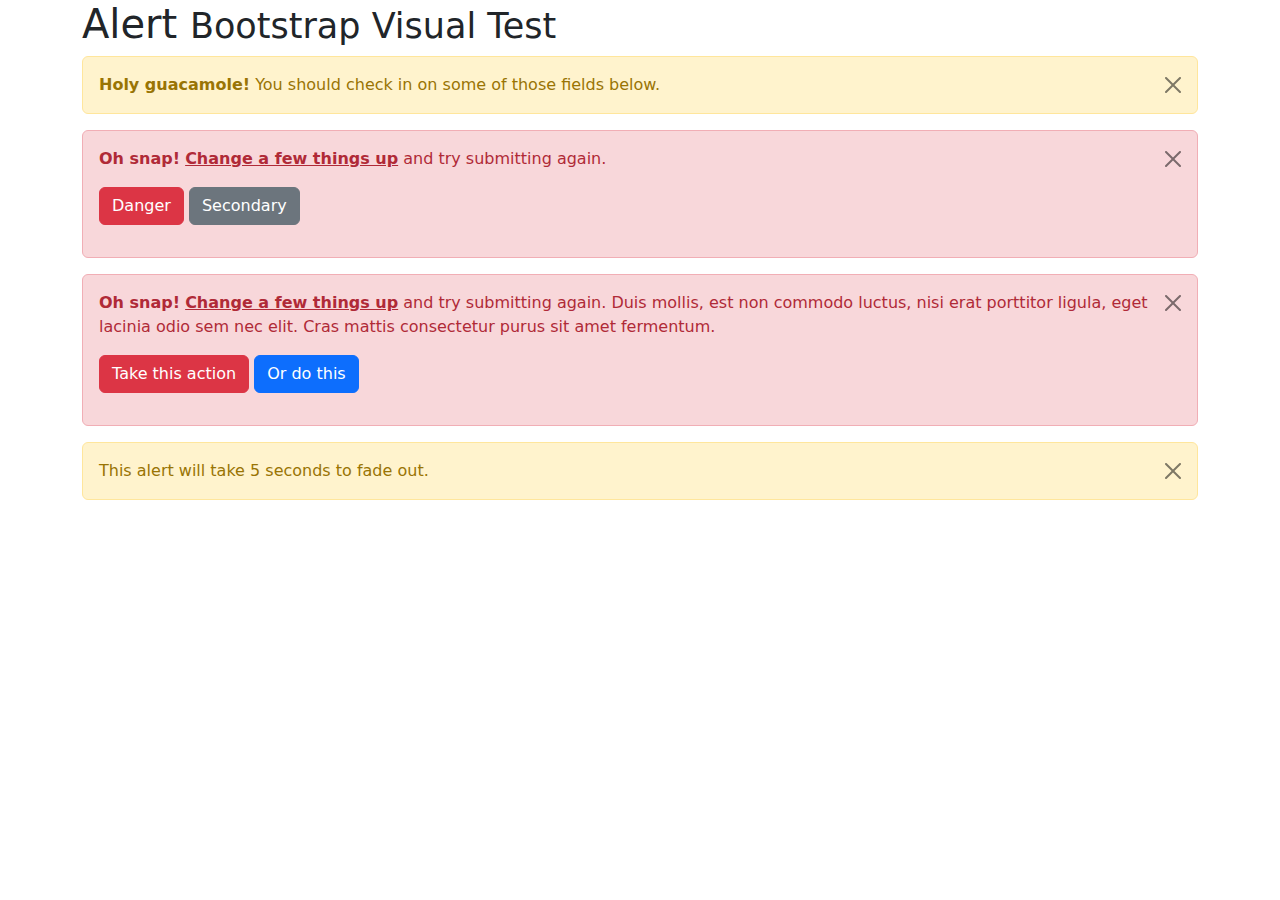
<file: admin/assets/libs/bootstrap/js/tests/visual/alert.html>
<!doctype html>
<html lang="en">
  <head>
    <meta charset="utf-8">
    <meta name="viewport" content="width=device-width, initial-scale=1">
    <link href="../../../dist/css/bootstrap.min.css" rel="stylesheet">
    <title>Alert</title>
  </head>
  <body>
    <div class="container">
      <h1>Alert <small>Bootstrap Visual Test</small></h1>

      <div class="alert alert-warning alert-dismissible fade show" role="alert">
        <button type="button" class="btn-close" data-bs-dismiss="alert" aria-label="Close"></button>
        <strong>Holy guacamole!</strong> You should check in on some of those fields below.
      </div>

      <div class="alert alert-danger alert-dismissible fade show" role="alert">
        <button type="button" class="btn-close" data-bs-dismiss="alert" aria-label="Close"></button>
        <p>
          <strong>Oh snap!</strong> <a href="#" class="alert-link">Change a few things up</a> and try submitting again.
        </p>
        <p>
          <button type="button" class="btn btn-danger">Danger</button>
          <button type="button" class="btn btn-secondary">Secondary</button>
        </p>
      </div>

      <div class="alert alert-danger alert-dismissible fade show" role="alert">
        <button type="button" class="btn-close" data-bs-dismiss="alert" aria-label="Close"></button>
        <p>
          <strong>Oh snap!</strong> <a href="#" class="alert-link">Change a few things up</a> and try submitting again. Duis mollis, est non commodo luctus, nisi erat porttitor ligula, eget lacinia odio sem nec elit. Cras mattis consectetur purus sit amet fermentum.
        </p>
        <p>
          <button type="button" class="btn btn-danger">Take this action</button>
          <button type="button" class="btn btn-primary">Or do this</button>
        </p>
      </div>

      <div class="alert alert-warning alert-dismissible fade show" role="alert" style="transition-duration: 5s;">
        <button type="button" class="btn-close" data-bs-dismiss="alert" aria-label="Close"></button>
        This alert will take 5 seconds to fade out.
      </div>
    </div>

    <script src="../../../dist/js/bootstrap.bundle.js"></script>
  </body>
</html>
</file>
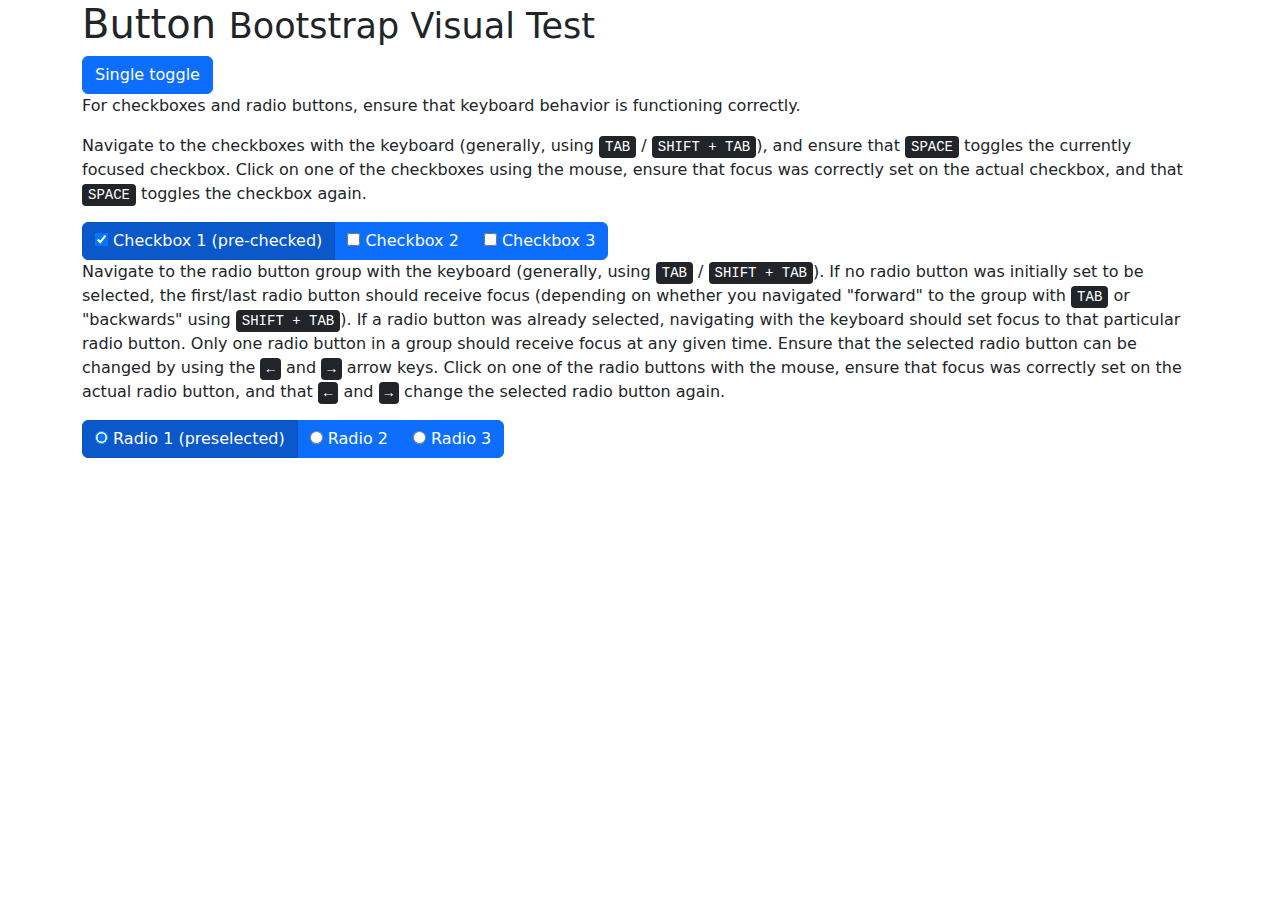
<file: admin/assets/libs/bootstrap/js/tests/visual/button.html>
<!doctype html>
<html lang="en">
  <head>
    <meta charset="utf-8">
    <meta name="viewport" content="width=device-width, initial-scale=1">
    <link href="../../../dist/css/bootstrap.min.css" rel="stylesheet">
    <title>Button</title>
  </head>
  <body>
    <div class="container">
      <h1>Button <small>Bootstrap Visual Test</small></h1>

      <button type="button" class="btn btn-primary" data-bs-toggle="button" aria-pressed="false" autocomplete="off">
        Single toggle
      </button>

      <p>For checkboxes and radio buttons, ensure that keyboard behavior is functioning correctly.</p>
      <p>Navigate to the checkboxes with the keyboard (generally, using <kbd>TAB</kbd> / <kbd>SHIFT + TAB</kbd>), and ensure that <kbd>SPACE</kbd> toggles the currently focused checkbox. Click on one of the checkboxes using the mouse, ensure that focus was correctly set on the actual checkbox, and that <kbd>SPACE</kbd> toggles the checkbox again.</p>

      <div class="btn-group" data-bs-toggle="buttons">
        <label class="btn btn-primary active">
          <input type="checkbox" checked autocomplete="off"> Checkbox 1 (pre-checked)
        </label>
        <label class="btn btn-primary">
          <input type="checkbox" autocomplete="off"> Checkbox 2
        </label>
        <label class="btn btn-primary">
          <input type="checkbox" autocomplete="off"> Checkbox 3
        </label>
      </div>

      <p>Navigate to the radio button group with the keyboard (generally, using <kbd>TAB</kbd> / <kbd>SHIFT + TAB</kbd>). If no radio button was initially set to be selected, the first/last radio button should receive focus (depending on whether you navigated "forward" to the group with <kbd>TAB</kbd> or "backwards" using <kbd>SHIFT + TAB</kbd>). If a radio button was already selected, navigating with the keyboard should set focus to that particular radio button. Only one radio button in a group should receive focus at any given time.  Ensure that the selected radio button can be changed by using the <kbd>←</kbd> and <kbd>→</kbd> arrow keys. Click on one of the radio buttons with the mouse,  ensure that focus was correctly set on the actual radio button, and that <kbd>←</kbd> and <kbd>→</kbd> change the selected radio button again.</p>

      <div class="btn-group" data-bs-toggle="buttons">
        <label class="btn btn-primary active">
          <input type="radio" name="options" id="option1" autocomplete="off" checked> Radio 1 (preselected)
        </label>
        <label class="btn btn-primary">
          <input type="radio" name="options" id="option2" autocomplete="off"> Radio 2
        </label>
        <label class="btn btn-primary">
          <input type="radio" name="options" id="option3" autocomplete="off"> Radio 3
        </label>
      </div>
    </div>

    <script src="../../../dist/js/bootstrap.bundle.js"></script>
  </body>
</html>
</file>
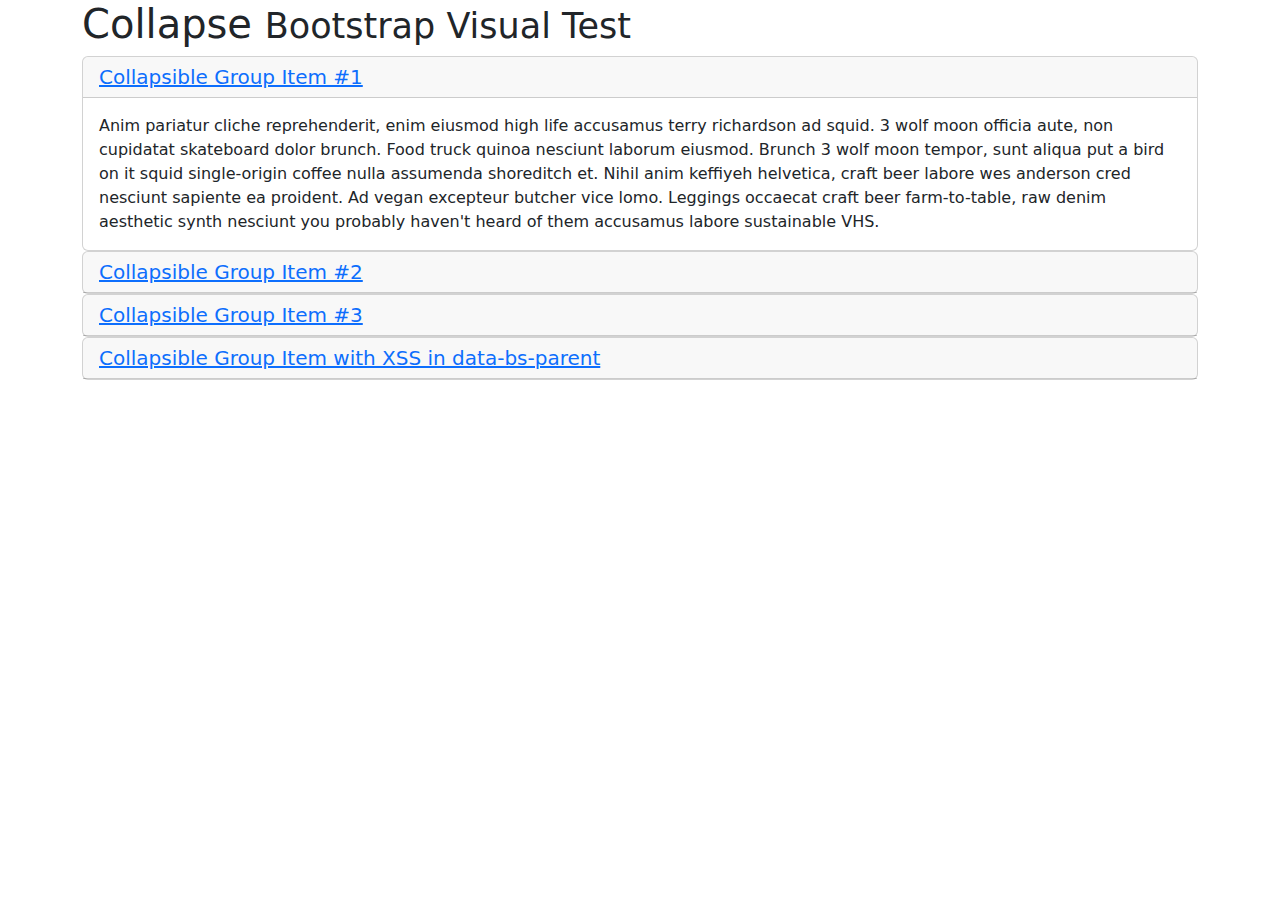
<file: admin/assets/libs/bootstrap/js/tests/visual/collapse.html>
<!doctype html>
<html lang="en">
  <head>
    <meta charset="utf-8">
    <meta name="viewport" content="width=device-width, initial-scale=1">
    <link href="../../../dist/css/bootstrap.min.css" rel="stylesheet">
    <title>Collapse</title>
  </head>
  <body>
    <div class="container">
      <h1>Collapse <small>Bootstrap Visual Test</small></h1>

      <div id="accordion" role="tablist">
        <div class="card" role="presentation">
          <div class="card-header" role="tab" id="headingOne">
            <h5 class="mb-0">
              <a data-bs-toggle="collapse" href="#collapseOne" aria-expanded="true" aria-controls="collapseOne">
                Collapsible Group Item #1
              </a>
            </h5>
          </div>

          <div id="collapseOne" class="collapse show" data-bs-parent="#accordion" role="tabpanel" aria-labelledby="headingOne">
            <div class="card-body">
              Anim pariatur cliche reprehenderit, enim eiusmod high life accusamus terry richardson ad squid. 3 wolf moon officia aute, non cupidatat skateboard dolor brunch. Food truck quinoa nesciunt laborum eiusmod. Brunch 3 wolf moon tempor, sunt aliqua put a bird on it squid single-origin coffee nulla assumenda shoreditch et. Nihil anim keffiyeh helvetica, craft beer labore wes anderson cred nesciunt sapiente ea proident. Ad vegan excepteur butcher vice lomo. Leggings occaecat craft beer farm-to-table, raw denim aesthetic synth nesciunt you probably haven't heard of them accusamus labore sustainable VHS.
            </div>
          </div>
        </div>
        <div class="card" role="presentation">
          <div class="card-header" role="tab" id="headingTwo">
            <h5 class="mb-0">
              <a class="collapsed" data-bs-toggle="collapse" href="#collapseTwo" aria-expanded="false" aria-controls="collapseTwo">
                Collapsible Group Item #2
              </a>
            </h5>
          </div>
          <div id="collapseTwo" class="collapse" data-bs-parent="#accordion" role="tabpanel" aria-labelledby="headingTwo">
            <div class="card-body">
              Anim pariatur cliche reprehenderit, enim eiusmod high life accusamus terry richardson ad squid. 3 wolf moon officia aute, non cupidatat skateboard dolor brunch. Food truck quinoa nesciunt laborum eiusmod. Brunch 3 wolf moon tempor, sunt aliqua put a bird on it squid single-origin coffee nulla assumenda shoreditch et. Nihil anim keffiyeh helvetica, craft beer labore wes anderson cred nesciunt sapiente ea proident. Ad vegan excepteur butcher vice lomo. Leggings occaecat craft beer farm-to-table, raw denim aesthetic synth nesciunt you probably haven't heard of them accusamus labore sustainable VHS.
            </div>
          </div>
        </div>
        <div class="card" role="presentation">
          <div class="card-header" role="tab" id="headingThree">
            <h5 class="mb-0">
              <a class="collapsed" data-bs-toggle="collapse" href="#collapseThree" aria-expanded="false" aria-controls="collapseThree">
                Collapsible Group Item #3
              </a>
            </h5>
          </div>
          <div id="collapseThree" class="collapse" data-bs-parent="#accordion" role="tabpanel" aria-labelledby="headingThree">
            <div class="card-body">
              Anim pariatur cliche reprehenderit, enim eiusmod high life accusamus terry richardson ad squid. 3 wolf moon officia aute, non cupidatat skateboard dolor brunch. Food truck quinoa nesciunt laborum eiusmod. Brunch 3 wolf moon tempor, sunt aliqua put a bird on it squid single-origin coffee nulla assumenda shoreditch et. Nihil anim keffiyeh helvetica, craft beer labore wes anderson cred nesciunt sapiente ea proident. Ad vegan excepteur butcher vice lomo. Leggings occaecat craft beer farm-to-table, raw denim aesthetic synth nesciunt you probably haven't heard of them accusamus labore sustainable VHS.
            </div>
          </div>
        </div>
        <div class="card" role="presentation">
          <div class="card-header" role="tab" id="headingFour">
            <h5 class="mb-0">
              <a class="collapsed" data-bs-toggle="collapse" href="#collapseFour" aria-expanded="false" aria-controls="collapseFour">
                Collapsible Group Item with XSS in data-bs-parent
              </a>
            </h5>
          </div>
          <div id="collapseFour" class="collapse" data-bs-parent="<img src=1 onerror=alert(123)>" role="tabpanel" aria-labelledby="headingFour">
            <div class="card-body">
              Anim pariatur cliche reprehenderit, enim eiusmod high life accusamus terry richardson ad squid. 3 wolf moon officia aute, non cupidatat skateboard dolor brunch. Food truck quinoa nesciunt laborum eiusmod. Brunch 3 wolf moon tempor, sunt aliqua put a bird on it squid single-origin coffee nulla assumenda shoreditch et. Nihil anim keffiyeh helvetica, craft beer labore wes anderson cred nesciunt sapiente ea proident. Ad vegan excepteur butcher vice lomo. Leggings occaecat craft beer farm-to-table, raw denim aesthetic synth nesciunt you probably haven't heard of them accusamus labore sustainable VHS.
            </div>
          </div>
        </div>
      </div>
    </div>

    <script src="../../../dist/js/bootstrap.bundle.js"></script>
  </body>
</html>
</file>
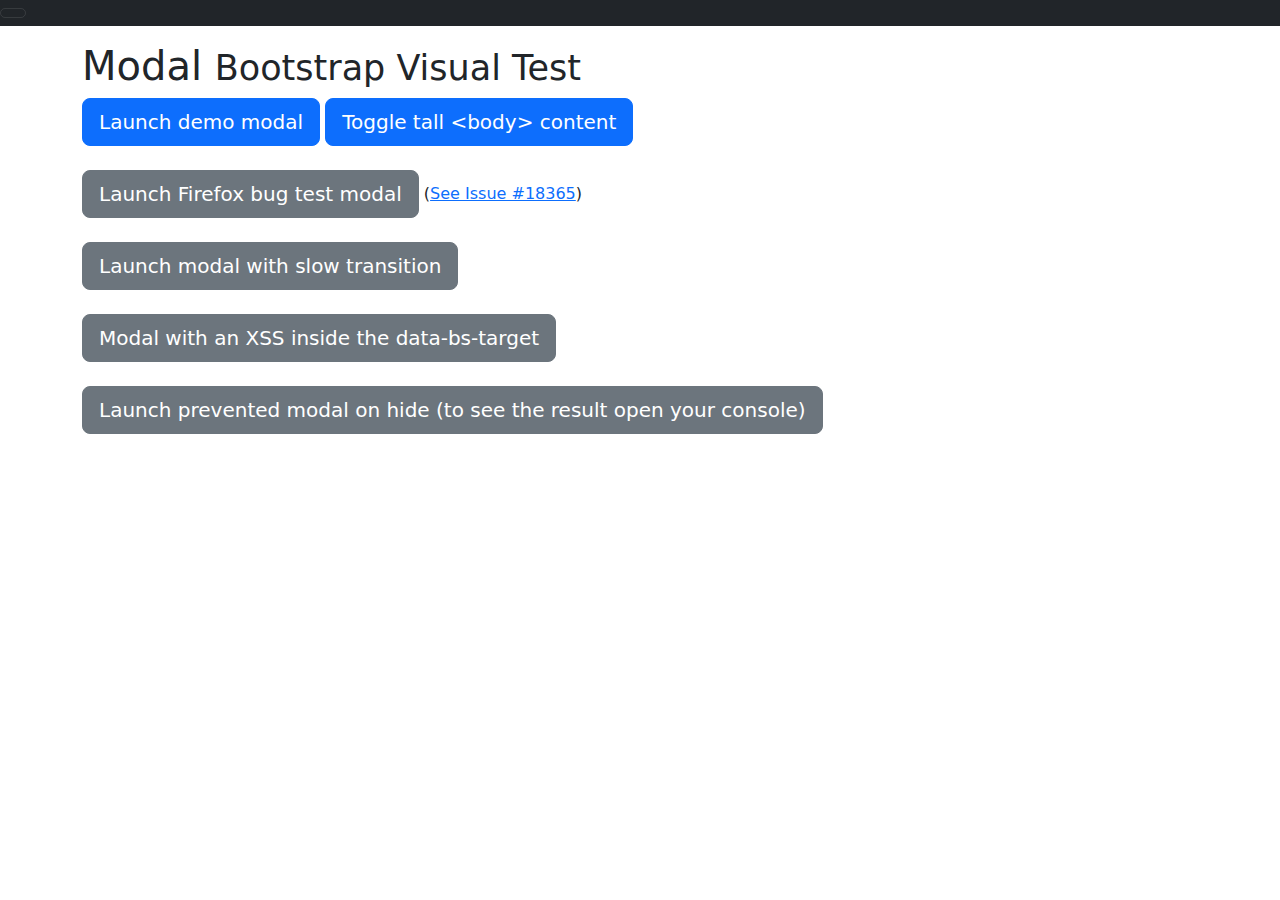
<file: admin/assets/libs/bootstrap/js/tests/visual/modal.html>
<!doctype html>
<html lang="en">
  <head>
    <meta charset="utf-8">
    <meta name="viewport" content="width=device-width, initial-scale=1">
    <link href="../../../dist/css/bootstrap.min.css" rel="stylesheet">
    <title>Modal</title>
    <style>
      #tall {
        height: 1500px;
        width: 100px;
      }
    </style>
  </head>
  <body>
    <nav class="navbar navbar-full navbar-dark bg-dark">
      <button class="navbar-toggler hidden-lg-up" type="button" data-bs-toggle="collapse" data-bs-target="#navbarResponsive" aria-controls="navbarResponsive" aria-expanded="false" aria-label="Toggle navigation"></button>
      <div class="collapse navbar-expand-md" id="navbarResponsive">
        <a class="navbar-brand" href="#">This shouldn't jump!</a>
        <ul class="navbar-nav">
          <li class="nav-item">
            <a class="nav-link active" href="#" aria-current="page">Home</a>
          </li>
          <li class="nav-item">
            <a class="nav-link" href="#">Link</a>
          </li>
          <li class="nav-item">
            <a class="nav-link" href="#">Link</a>
          </li>
        </ul>
      </div>
    </nav>

    <div class="container mt-3">
      <h1>Modal <small>Bootstrap Visual Test</small></h1>

      <div class="modal fade" id="myModal" tabindex="-1" aria-labelledby="myModalLabel" aria-hidden="true">
        <div class="modal-dialog">
          <div class="modal-content">
            <div class="modal-header">
              <h1 class="modal-title fs-4" id="myModalLabel">Modal title</h1>
              <button type="button" class="btn-close" data-bs-dismiss="modal" aria-label="Close"></button>
            </div>
            <div class="modal-body">
              <h4>Text in a modal</h4>
              <p>Duis mollis, est non commodo luctus, nisi erat porttitor ligula.</p>

              <h4>Popover in a modal</h4>
              <p>This <button type="button" class="btn btn-primary" data-bs-toggle="popover" data-bs-placement="left" title="Popover title" data-bs-content="And here's some amazing content. It's very engaging. Right?">button</button> should trigger a popover on click.</p>


              <h4>Tooltips in a modal</h4>
              <p><a href="#" data-bs-toggle="tooltip" data-bs-placement="top" title="Tooltip on top">This link</a> and <a href="#" data-bs-toggle="tooltip" data-bs-placement="bottom" title="Tooltip on bottom">that link</a> should have tooltips on hover.</p>

              <div id="accordion" role="tablist">
                <div class="card" role="presentation">
                  <div class="card-header" role="tab" id="headingOne">
                    <h5 class="mb-0">
                      <a data-bs-toggle="collapse" href="#collapseOne" aria-expanded="true" aria-controls="collapseOne">
                        Collapsible Group Item #1
                      </a>
                    </h5>
                  </div>

                  <div id="collapseOne" class="collapse show" data-bs-parent="#accordion" role="tabpanel" aria-labelledby="headingOne">
                    <div class="card-body">
                      Anim pariatur cliche reprehenderit, enim eiusmod high life accusamus terry richardson ad squid. 3 wolf moon officia aute, non cupidatat skateboard dolor brunch. Food truck quinoa nesciunt laborum eiusmod. Brunch 3 wolf moon tempor, sunt aliqua put a bird on it squid single-origin coffee nulla assumenda shoreditch et. Nihil anim keffiyeh helvetica, craft beer labore wes anderson cred nesciunt sapiente ea proident. Ad vegan excepteur butcher vice lomo. Leggings occaecat craft beer farm-to-table, raw denim aesthetic synth nesciunt you probably haven't heard of them accusamus labore sustainable VHS.
                    </div>
                  </div>
                </div>
                <div class="card" role="presentation">
                  <div class="card-header" role="tab" id="headingTwo">
                    <h5 class="mb-0">
                      <a class="collapsed" data-bs-toggle="collapse" href="#collapseTwo" aria-expanded="false" aria-controls="collapseTwo">
                        Collapsible Group Item #2
                      </a>
                    </h5>
                  </div>
                  <div id="collapseTwo" class="collapse" data-bs-parent="#accordion" role="tabpanel" aria-labelledby="headingTwo">
                    <div class="card-body">
                      Anim pariatur cliche reprehenderit, enim eiusmod high life accusamus terry richardson ad squid. 3 wolf moon officia aute, non cupidatat skateboard dolor brunch. Food truck quinoa nesciunt laborum eiusmod. Brunch 3 wolf moon tempor, sunt aliqua put a bird on it squid single-origin coffee nulla assumenda shoreditch et. Nihil anim keffiyeh helvetica, craft beer labore wes anderson cred nesciunt sapiente ea proident. Ad vegan excepteur butcher vice lomo. Leggings occaecat craft beer farm-to-table, raw denim aesthetic synth nesciunt you probably haven't heard of them accusamus labore sustainable VHS.
                    </div>
                  </div>
                </div>
                <div class="card" role="presentation">
                  <div class="card-header" role="tab" id="headingThree">
                    <h5 class="mb-0">
                      <a class="collapsed" data-bs-toggle="collapse" href="#collapseThree" aria-expanded="false" aria-controls="collapseThree">
                        Collapsible Group Item #3
                      </a>
                    </h5>
                  </div>
                  <div id="collapseThree" class="collapse" data-bs-parent="#accordion" role="tabpanel" aria-labelledby="headingThree">
                    <div class="card-body">
                      Anim pariatur cliche reprehenderit, enim eiusmod high life accusamus terry richardson ad squid. 3 wolf moon officia aute, non cupidatat skateboard dolor brunch. Food truck quinoa nesciunt laborum eiusmod. Brunch 3 wolf moon tempor, sunt aliqua put a bird on it squid single-origin coffee nulla assumenda shoreditch et. Nihil anim keffiyeh helvetica, craft beer labore wes anderson cred nesciunt sapiente ea proident. Ad vegan excepteur butcher vice lomo. Leggings occaecat craft beer farm-to-table, raw denim aesthetic synth nesciunt you probably haven't heard of them accusamus labore sustainable VHS.
                    </div>
                  </div>
                </div>
              </div>

              <hr>

              <h4>Overflowing text to show scroll behavior</h4>
              <p>Cras mattis consectetur purus sit amet fermentum. Cras justo odio, dapibus ac facilisis in, egestas eget quam. Morbi leo risus, porta ac consectetur ac, vestibulum at eros.</p>
              <p>Praesent commodo cursus magna, vel scelerisque nisl consectetur et. Vivamus sagittis lacus vel augue laoreet rutrum faucibus dolor auctor.</p>
              <p>Aenean lacinia bibendum nulla sed consectetur. Praesent commodo cursus magna, vel scelerisque nisl consectetur et. Donec sed odio dui. Donec ullamcorper nulla non metus auctor fringilla.</p>
              <p>Cras mattis consectetur purus sit amet fermentum. Cras justo odio, dapibus ac facilisis in, egestas eget quam. Morbi leo risus, porta ac consectetur ac, vestibulum at eros.</p>
              <p>Praesent commodo cursus magna, vel scelerisque nisl consectetur et. Vivamus sagittis lacus vel augue laoreet rutrum faucibus dolor auctor.</p>
              <p>Aenean lacinia bibendum nulla sed consectetur. Praesent commodo cursus magna, vel scelerisque nisl consectetur et. Donec sed odio dui. Donec ullamcorper nulla non metus auctor fringilla.</p>
              <p>Cras mattis consectetur purus sit amet fermentum. Cras justo odio, dapibus ac facilisis in, egestas eget quam. Morbi leo risus, porta ac consectetur ac, vestibulum at eros.</p>
              <p>Praesent commodo cursus magna, vel scelerisque nisl consectetur et. Vivamus sagittis lacus vel augue laoreet rutrum faucibus dolor auctor.</p>
              <p>Aenean lacinia bibendum nulla sed consectetur. Praesent commodo cursus magna, vel scelerisque nisl consectetur et. Donec sed odio dui. Donec ullamcorper nulla non metus auctor fringilla.</p>
            </div>
            <div class="modal-footer">
              <button type="button" class="btn btn-secondary" data-bs-dismiss="modal">Close</button>
              <button type="button" class="btn btn-primary">Save changes</button>
            </div>
          </div>
        </div>
      </div>

      <div class="modal fade" id="firefoxModal" tabindex="-1" aria-labelledby="firefoxModalLabel" aria-hidden="true">
        <div class="modal-dialog">
          <div class="modal-content">
            <div class="modal-header">
              <h1 class="modal-title fs-4" id="firefoxModalLabel">Firefox Bug Test</h1>
              <button type="button" class="btn-close" data-bs-dismiss="modal" aria-label="Close"></button>
            </div>
            <div class="modal-body">
              <ol>
                <li>Ensure you're using Firefox.</li>
                <li>Open a new tab and then switch back to this tab.</li>
                <li>Click into this input: <input type="text" id="ff-bug-input"></li>
                <li>Switch to the other tab and then back to this tab.</li>
              </ol>
              <p>Test result: <strong id="ff-bug-test-result"></strong></p>
            </div>
            <div class="modal-footer">
              <button type="button" class="btn btn-secondary" data-bs-dismiss="modal">Close</button>
              <button type="button" class="btn btn-primary">Save changes</button>
            </div>
          </div>
        </div>
      </div>

      <div class="modal fade" id="slowModal" tabindex="-1" aria-labelledby="slowModalLabel" aria-hidden="true" style="transition-duration: 5s;">
        <div class="modal-dialog" style="transition-duration: inherit;">
          <div class="modal-content">
            <div class="modal-header">
              <h1 class="modal-title fs-4" id="slowModalLabel">Lorem slowly</h1>
              <button type="button" class="btn-close" data-bs-dismiss="modal" aria-label="Close"></button>
            </div>
            <div class="modal-body">
              <p>Cum sociis natoque penatibus et magnis dis parturient montes, nascetur ridiculus mus. Duis mollis, est non commodo luctus, nisi erat porttitor ligula, eget lacinia odio sem nec elit. Donec sed odio dui. Nullam quis risus eget urna mollis ornare vel eu leo. Nulla vitae elit libero, a pharetra augue.</p>
            </div>
            <div class="modal-footer">
              <button type="button" class="btn btn-secondary" data-bs-dismiss="modal">Close</button>
              <button type="button" class="btn btn-primary">Save changes</button>
            </div>
          </div>
        </div>
      </div>

      <button type="button" class="btn btn-primary btn-lg" data-bs-toggle="modal" data-bs-target="#myModal">
        Launch demo modal
      </button>

      <button type="button" class="btn btn-primary btn-lg" id="tall-toggle">
        Toggle tall &lt;body&gt; content
      </button>

      <br><br>

      <button type="button" class="btn btn-secondary btn-lg" data-bs-toggle="modal" data-bs-target="#firefoxModal">
        Launch Firefox bug test modal
      </button>
      (<a href="https://github.com/twbs/bootstrap/issues/18365">See Issue #18365</a>)

      <br><br>

      <button type="button" class="btn btn-secondary btn-lg" data-bs-toggle="modal" data-bs-target="#slowModal">
        Launch modal with slow transition
      </button>

      <br><br>

      <div class="text-bg-dark p-2" id="tall" style="display: none;">
        Tall body content to force the page to have a scrollbar.
      </div>

      <button type="button" class="btn btn-secondary btn-lg" data-bs-toggle="modal" data-bs-target="&#x3C;div class=&#x22;modal fade the-bad&#x22; tabindex=&#x22;-1&#x22;&#x3E;&#x3C;div class=&#x22;modal-dialog&#x22;&#x3E;&#x3C;div class=&#x22;modal-content&#x22;&#x3E;&#x3C;div class=&#x22;modal-header&#x22;&#x3E;&#x3C;button type=&#x22;button&#x22; class=&#x22;btn-close&#x22; data-bs-dismiss=&#x22;modal&#x22; aria-label=&#x22;Close&#x22;&#x3E;&#x3C;span aria-hidden=&#x22;true&#x22;&#x3E;&#x26;times;&#x3C;/span&#x3E;&#x3C;/button&#x3E;&#x3C;h1 class=&#x22;modal-title fs-4&#x22;&#x3E;The Bad Modal&#x3C;/h1&#x3E;&#x3C;/div&#x3E;&#x3C;div class=&#x22;modal-body&#x22;&#x3E;This modal&#x27;s HTTML source code is declared inline, inside the data-bs-target attribute of it&#x27;s show-button&#x3C;/div&#x3E;&#x3C;/div&#x3E;&#x3C;/div&#x3E;&#x3C;/div&#x3E;">
        Modal with an XSS inside the data-bs-target
      </button>

      <br><br>

      <button type="button" class="btn btn-secondary btn-lg" id="btnPreventModal">
        Launch prevented modal on hide (to see the result open your console)
      </button>
    </div>

    <script src="../../../dist/js/bootstrap.bundle.js"></script>
    <script>
      /* global bootstrap: false */

      const ffBugTestResult = document.getElementById('ff-bug-test-result')
      const firefoxTestDone = false

      function reportFirefoxTestResult(result) {
        if (!firefoxTestDone) {
          ffBugTestResult.classList.add(result ? 'text-success' : 'text-danger')
          ffBugTestResult.textContent = result ? 'PASS' : 'FAIL'
        }
      }

      document.querySelectorAll('[data-bs-toggle="popover"]').forEach(popoverEl => new bootstrap.Popover(popoverEl))

      document.querySelectorAll('[data-bs-toggle="tooltip"]').forEach(tooltipEl => new bootstrap.Tooltip(tooltipEl))

      const tall = document.getElementById('tall')
      document.getElementById('tall-toggle').addEventListener('click', () => {
        tall.style.display = tall.style.display === 'none' ? 'block' : 'none'
      })

      const ffBugInput = document.getElementById('ff-bug-input')
      const firefoxModal = document.getElementById('firefoxModal')
      function handlerClickFfBugInput() {
        firefoxModal.addEventListener('focus', reportFirefoxTestResult.bind(false))
        ffBugInput.addEventListener('focus', reportFirefoxTestResult.bind(true))
        ffBugInput.removeEventListener('focus', handlerClickFfBugInput)
      }

      ffBugInput.addEventListener('focus', handlerClickFfBugInput)

      const modalFf = new bootstrap.Modal(firefoxModal)

      document.getElementById('btnPreventModal').addEventListener('click', () => {
        const shownFirefoxModal = () => {
          modalFf.hide()
          firefoxModal.removeEventListener('shown.bs.modal', hideFirefoxModal)
        }

        const hideFirefoxModal = event => {
          event.preventDefault()
          firefoxModal.removeEventListener('hide.bs.modal', hideFirefoxModal)

          if (modalFf._isTransitioning) {
            console.error('Modal plugin should not set _isTransitioning when hide event is prevented')
          } else {
            console.log('Test passed')
            modalFf.hide() // work as expected
          }
        }

        firefoxModal.addEventListener('shown.bs.modal', shownFirefoxModal)
        firefoxModal.addEventListener('hide.bs.modal', hideFirefoxModal)
        modalFf.show()
      })

      // Test transition duration
      let t0
      let t1
      const slowModal = document.getElementById('slowModal')

      slowModal.addEventListener('shown.bs.modal', () => {
        t1 = performance.now()
        console.log('transition-duration took ' + (t1 - t0) + 'ms.')
      })

      slowModal.addEventListener('show.bs.modal', () => {
        t0 = performance.now()
      })
    </script>
  </body>
</html>
</file>
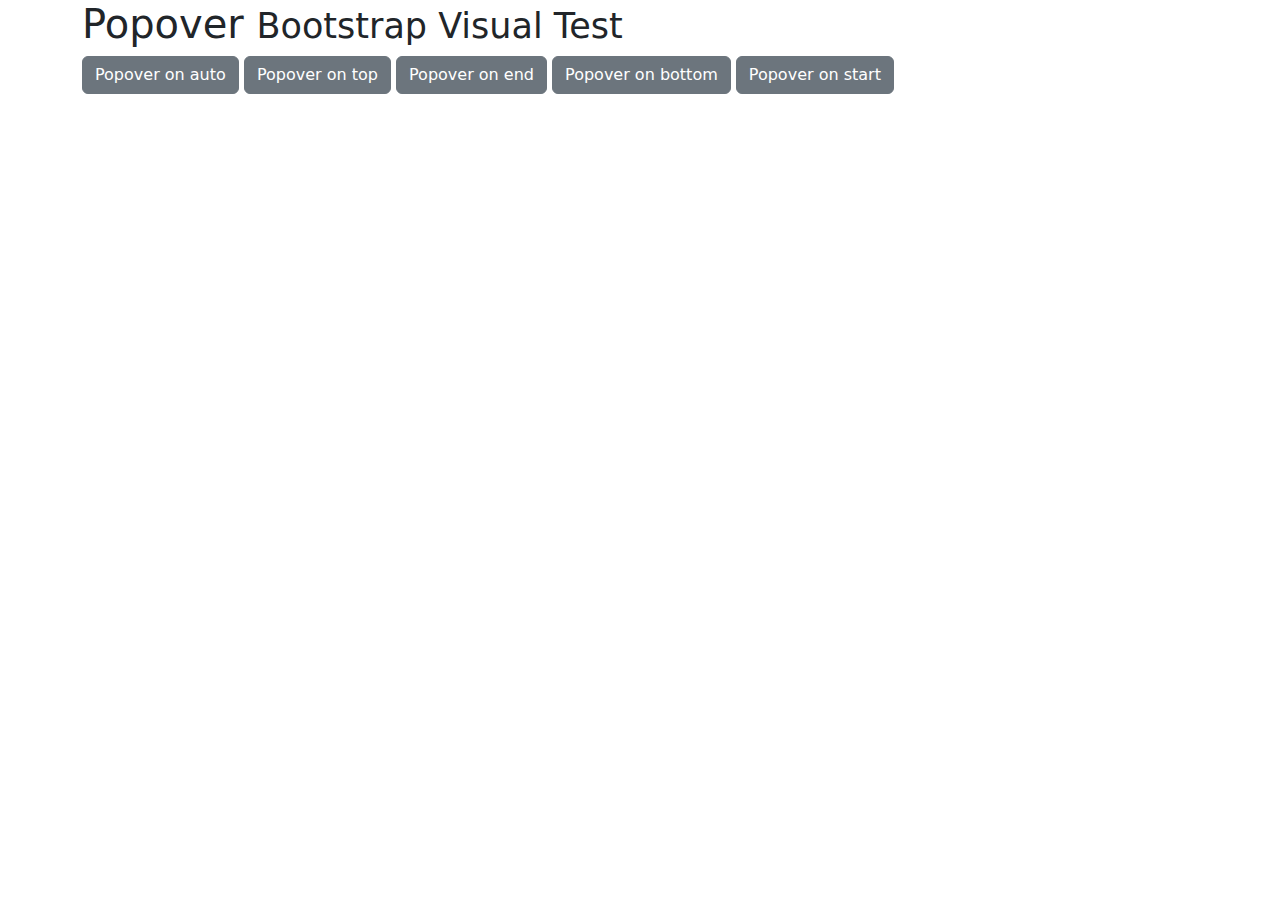
<file: admin/assets/libs/bootstrap/js/tests/visual/popover.html>
<!doctype html>
<html lang="en">
  <head>
    <meta charset="utf-8">
    <meta name="viewport" content="width=device-width, initial-scale=1">
    <link href="../../../dist/css/bootstrap.min.css" rel="stylesheet">
    <title>Popover</title>
  </head>
  <body>
    <div class="container">
      <h1>Popover <small>Bootstrap Visual Test</small></h1>

      <button type="button" class="btn btn-secondary" data-bs-container="body" data-bs-toggle="popover" data-bs-placement="auto" data-bs-content="Vivamus sagittis lacus vel augue laoreet rutrum faucibus.">
        Popover on auto
      </button>

      <button type="button" class="btn btn-secondary" data-bs-container="body" data-bs-toggle="popover" data-bs-placement="top" data-bs-content="Default placement was on top but not enough place">
        Popover on top
      </button>

      <button type="button" class="btn btn-secondary" data-bs-container="body" data-bs-toggle="popover" data-bs-placement="right" data-bs-content="Vivamus sagittis lacus vel augue laoreet rutrum faucibus.">
        Popover on end
      </button>

      <button type="button" class="btn btn-secondary" data-bs-container="body" data-bs-toggle="popover" data-bs-placement="bottom" data-bs-content="Vivamus sagittis lacus vel augue laoreet rutrum faucibus.">
        Popover on bottom
      </button>

      <button type="button" class="btn btn-secondary" data-bs-container="body" data-bs-toggle="popover" data-bs-placement="left" data-bs-content="Vivamus sagittis lacus vel augue laoreet rutrum faucibus.">
        Popover on start
      </button>
    </div>

    <script src="../../../dist/js/bootstrap.bundle.js"></script>
    <script>
      /* global bootstrap: false */

      document.querySelectorAll('[data-bs-toggle="popover"]').forEach(popoverEl => new bootstrap.Popover(popoverEl))
    </script>
  </body>
</html>
</file>
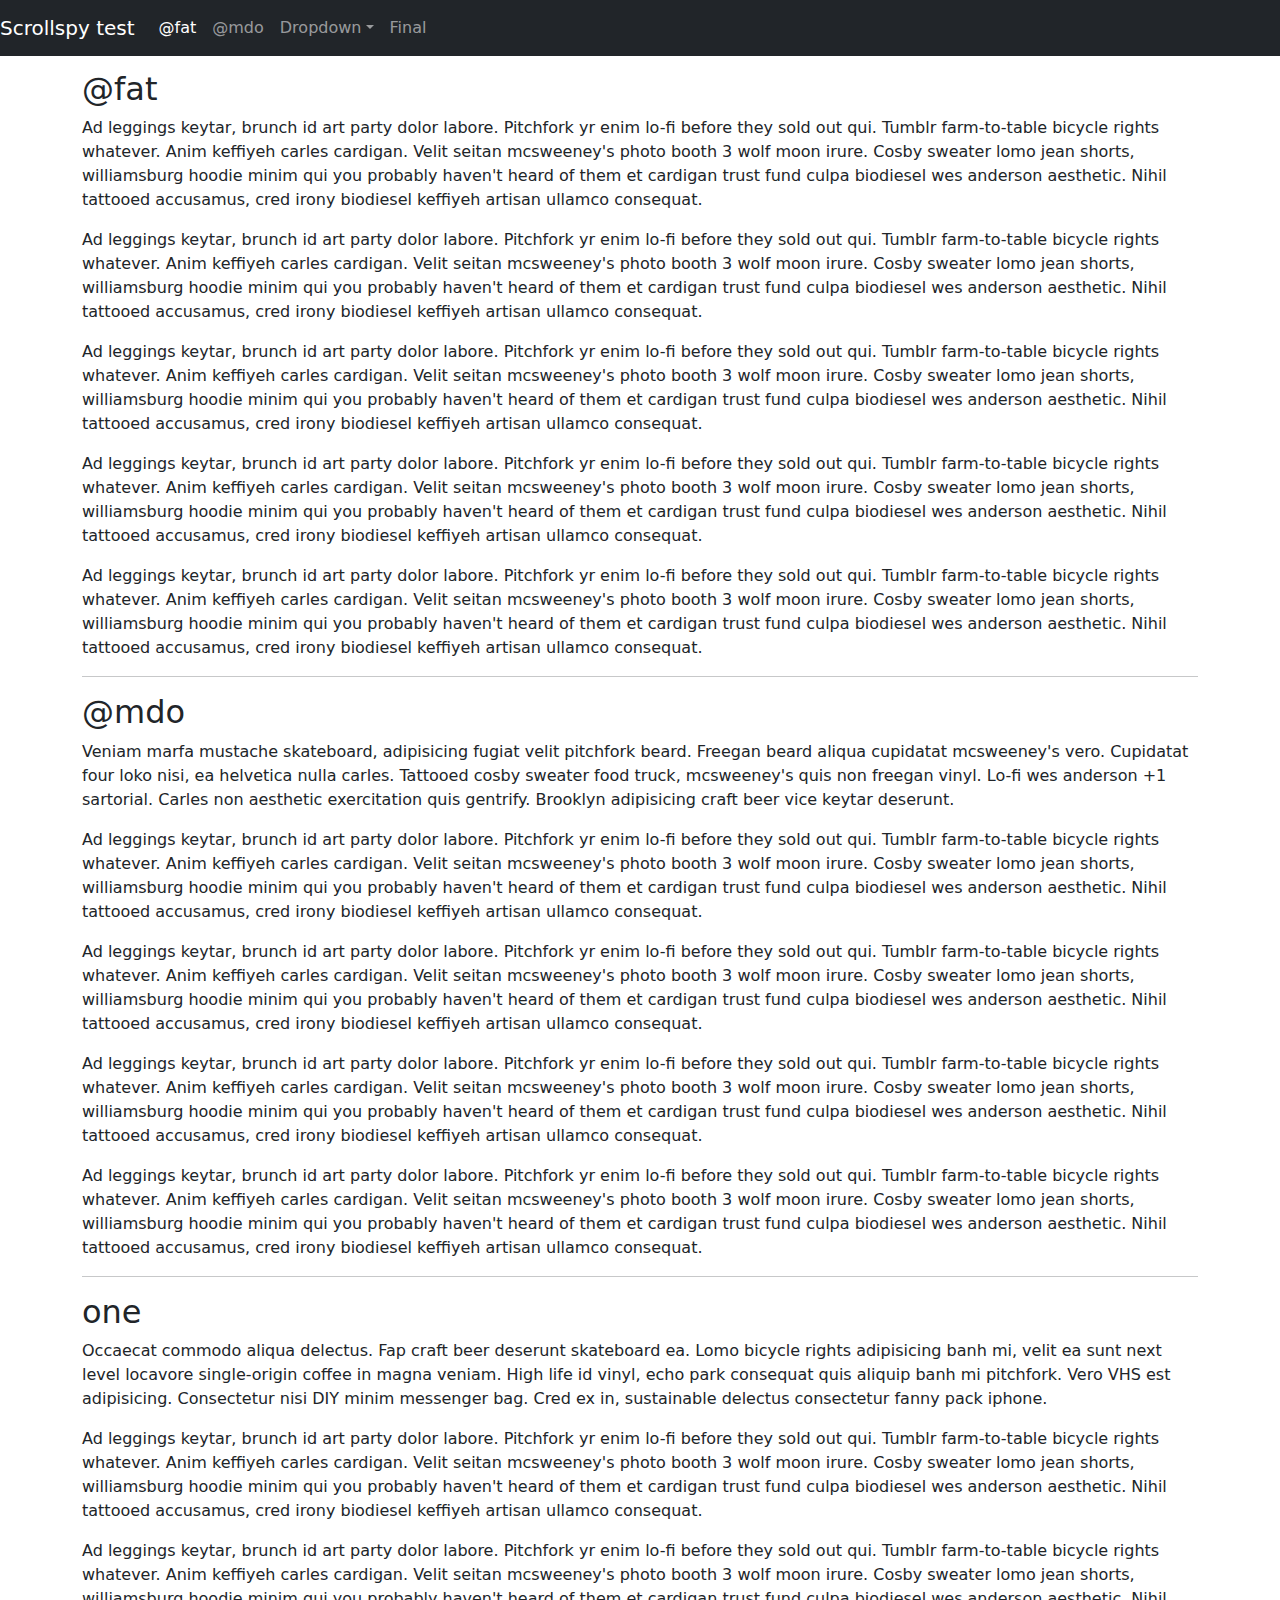
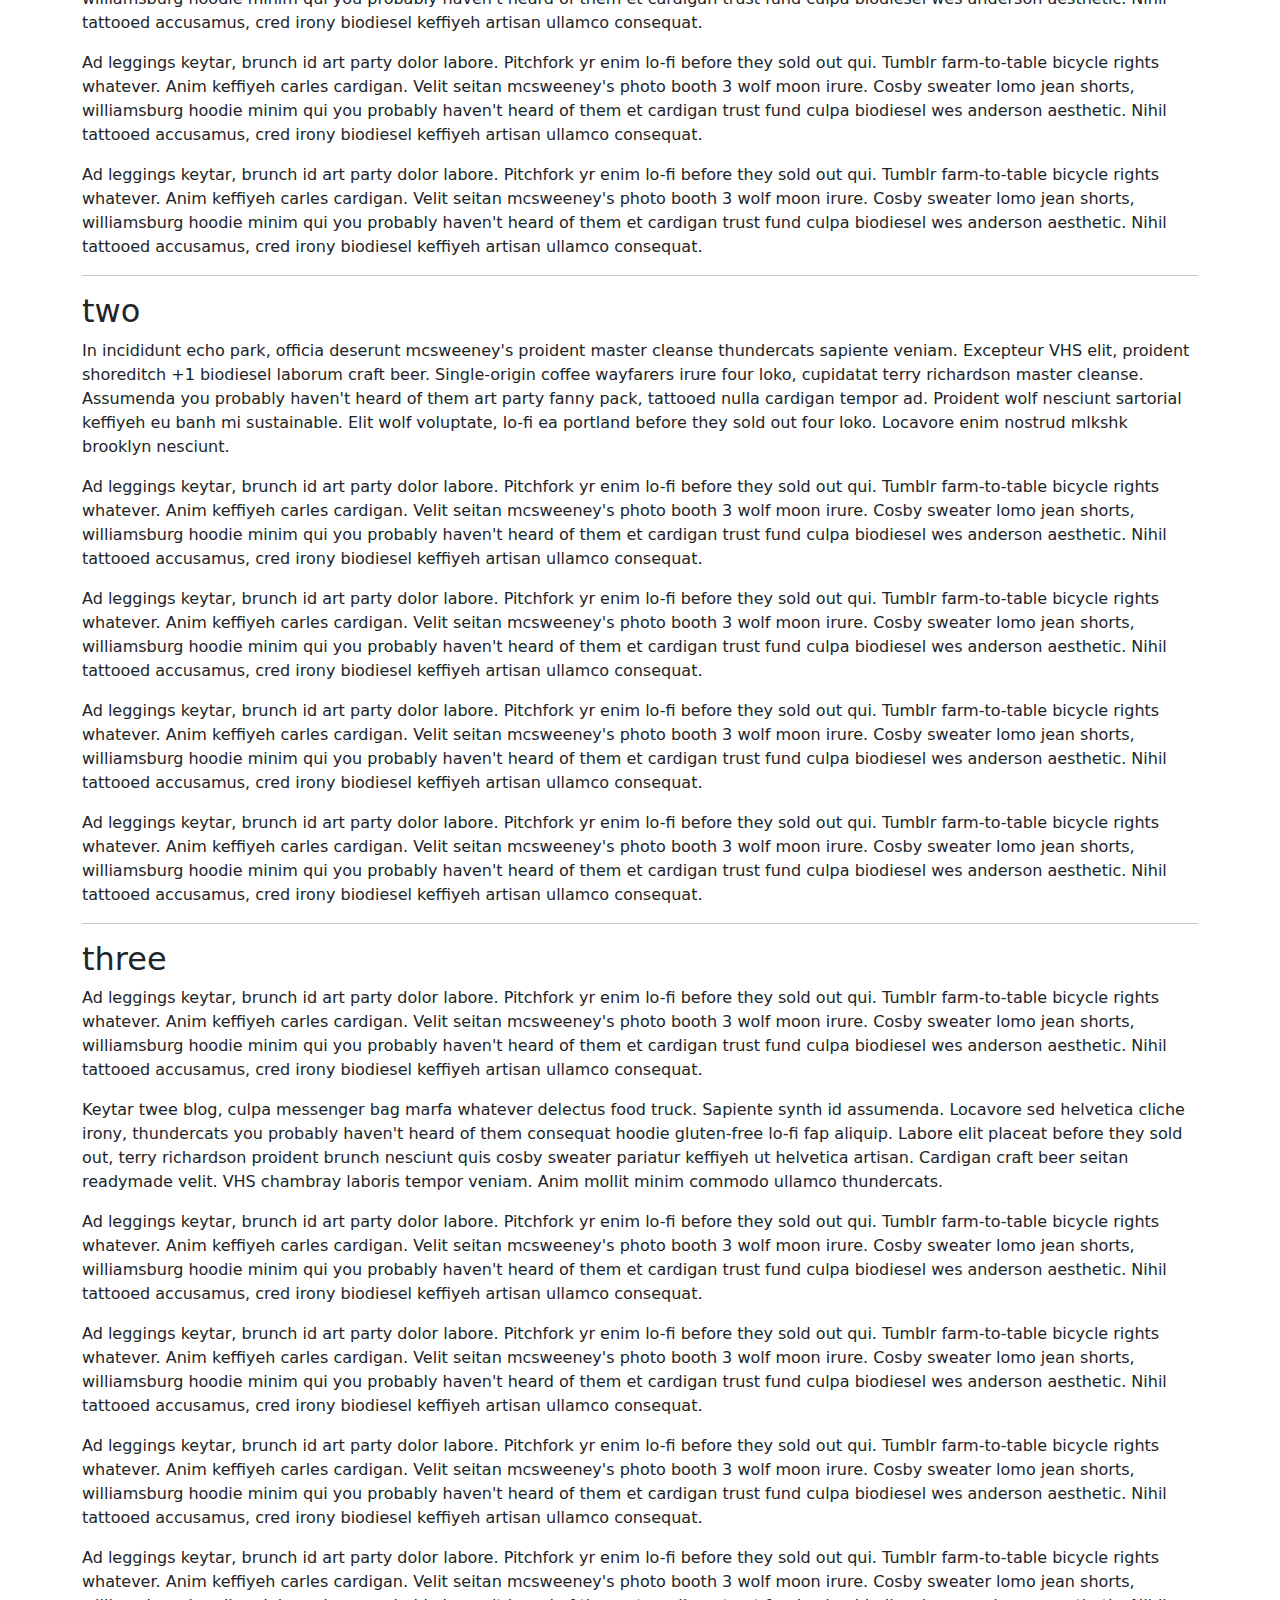
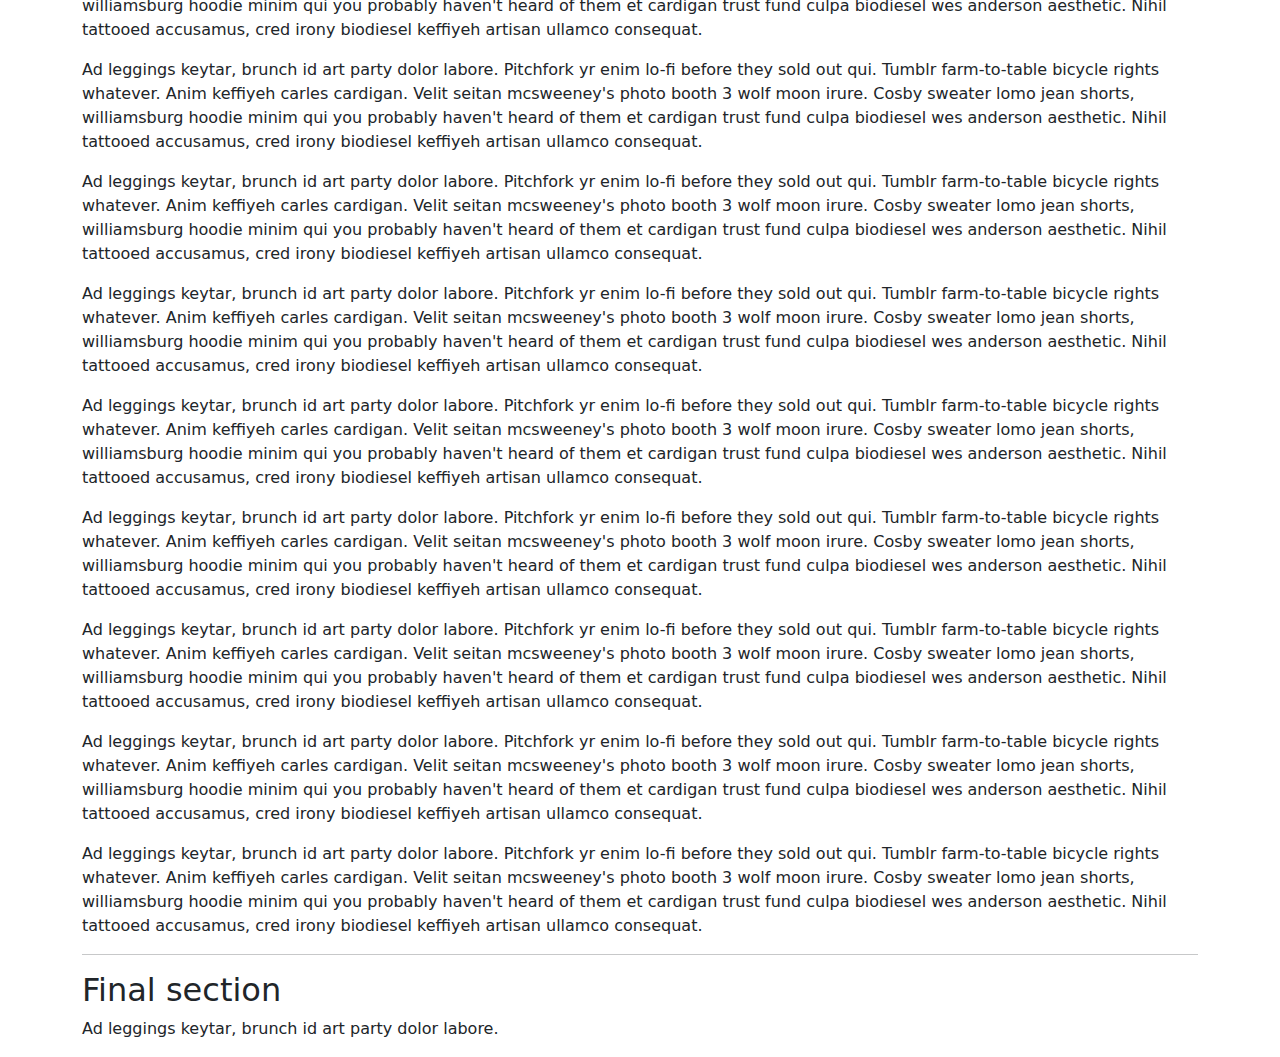
<file: admin/assets/libs/bootstrap/js/tests/visual/scrollspy.html>
<!doctype html>
<html lang="en">
  <head>
    <meta charset="utf-8">
    <meta name="viewport" content="width=device-width, initial-scale=1">
    <link href="../../../dist/css/bootstrap.min.css" rel="stylesheet">
    <title>Scrollspy</title>
    <style>
      body { padding-top: 70px; }
    </style>
  </head>
  <body data-bs-spy="scroll" data-bs-target=".navbar" data-bs-offset="70">
    <nav class="navbar navbar-expand-md navbar-dark bg-dark fixed-top">
      <a class="navbar-brand" href="#">Scrollspy test</a>
      <button class="navbar-toggler" type="button" data-bs-toggle="collapse" data-bs-target="#navbarSupportedContent" aria-controls="navbarSupportedContent" aria-expanded="false" aria-label="Toggle navigation">
        <span class="navbar-toggler-icon"></span>
      </button>
      <div class="navbar-collapse collapse" id="navbarSupportedContent">
        <ul class="navbar-nav me-auto">
          <li class="nav-item">
            <a class="nav-link" href="#fat">@fat</a>
          </li>
          <li class="nav-item">
            <a class="nav-link" href="#mdo">@mdo</a>
          </li>
          <li class="nav-item dropdown">
            <a class="nav-link dropdown-toggle" href="#" data-bs-toggle="dropdown" aria-expanded="false">Dropdown</a>
            <ul class="dropdown-menu">
              <li><a class="dropdown-item" href="#one">One</a></li>
              <li><a class="dropdown-item" href="#two">Two</a></li>
              <li><a class="dropdown-item" href="#three">Three</a></li>
            </ul>
          </li>
          <li class="nav-item">
            <a class="nav-link" href="#final">Final</a>
          </li>
        </ul>
      </div>
    </nav>
    <div class="container">
      <h2 id="fat">@fat</h2>
      <p>Ad leggings keytar, brunch id art party dolor labore. Pitchfork yr enim lo-fi before they sold out qui. Tumblr farm-to-table bicycle rights whatever. Anim keffiyeh carles cardigan. Velit seitan mcsweeney's photo booth 3 wolf moon irure. Cosby sweater lomo jean shorts, williamsburg hoodie minim qui you probably haven't heard of them et cardigan trust fund culpa biodiesel wes anderson aesthetic. Nihil tattooed accusamus, cred irony biodiesel keffiyeh artisan ullamco consequat.</p>
      <p>Ad leggings keytar, brunch id art party dolor labore. Pitchfork yr enim lo-fi before they sold out qui. Tumblr farm-to-table bicycle rights whatever. Anim keffiyeh carles cardigan. Velit seitan mcsweeney's photo booth 3 wolf moon irure. Cosby sweater lomo jean shorts, williamsburg hoodie minim qui you probably haven't heard of them et cardigan trust fund culpa biodiesel wes anderson aesthetic. Nihil tattooed accusamus, cred irony biodiesel keffiyeh artisan ullamco consequat.</p>
      <p>Ad leggings keytar, brunch id art party dolor labore. Pitchfork yr enim lo-fi before they sold out qui. Tumblr farm-to-table bicycle rights whatever. Anim keffiyeh carles cardigan. Velit seitan mcsweeney's photo booth 3 wolf moon irure. Cosby sweater lomo jean shorts, williamsburg hoodie minim qui you probably haven't heard of them et cardigan trust fund culpa biodiesel wes anderson aesthetic. Nihil tattooed accusamus, cred irony biodiesel keffiyeh artisan ullamco consequat.</p>
      <p>Ad leggings keytar, brunch id art party dolor labore. Pitchfork yr enim lo-fi before they sold out qui. Tumblr farm-to-table bicycle rights whatever. Anim keffiyeh carles cardigan. Velit seitan mcsweeney's photo booth 3 wolf moon irure. Cosby sweater lomo jean shorts, williamsburg hoodie minim qui you probably haven't heard of them et cardigan trust fund culpa biodiesel wes anderson aesthetic. Nihil tattooed accusamus, cred irony biodiesel keffiyeh artisan ullamco consequat.</p>
      <p>Ad leggings keytar, brunch id art party dolor labore. Pitchfork yr enim lo-fi before they sold out qui. Tumblr farm-to-table bicycle rights whatever. Anim keffiyeh carles cardigan. Velit seitan mcsweeney's photo booth 3 wolf moon irure. Cosby sweater lomo jean shorts, williamsburg hoodie minim qui you probably haven't heard of them et cardigan trust fund culpa biodiesel wes anderson aesthetic. Nihil tattooed accusamus, cred irony biodiesel keffiyeh artisan ullamco consequat.</p>
      <hr>
      <h2 id="mdo">@mdo</h2>
      <p>Veniam marfa mustache skateboard, adipisicing fugiat velit pitchfork beard. Freegan beard aliqua cupidatat mcsweeney's vero. Cupidatat four loko nisi, ea helvetica nulla carles. Tattooed cosby sweater food truck, mcsweeney's quis non freegan vinyl. Lo-fi wes anderson +1 sartorial. Carles non aesthetic exercitation quis gentrify. Brooklyn adipisicing craft beer vice keytar deserunt.</p>
      <p>Ad leggings keytar, brunch id art party dolor labore. Pitchfork yr enim lo-fi before they sold out qui. Tumblr farm-to-table bicycle rights whatever. Anim keffiyeh carles cardigan. Velit seitan mcsweeney's photo booth 3 wolf moon irure. Cosby sweater lomo jean shorts, williamsburg hoodie minim qui you probably haven't heard of them et cardigan trust fund culpa biodiesel wes anderson aesthetic. Nihil tattooed accusamus, cred irony biodiesel keffiyeh artisan ullamco consequat.</p>
      <p>Ad leggings keytar, brunch id art party dolor labore. Pitchfork yr enim lo-fi before they sold out qui. Tumblr farm-to-table bicycle rights whatever. Anim keffiyeh carles cardigan. Velit seitan mcsweeney's photo booth 3 wolf moon irure. Cosby sweater lomo jean shorts, williamsburg hoodie minim qui you probably haven't heard of them et cardigan trust fund culpa biodiesel wes anderson aesthetic. Nihil tattooed accusamus, cred irony biodiesel keffiyeh artisan ullamco consequat.</p>
      <p>Ad leggings keytar, brunch id art party dolor labore. Pitchfork yr enim lo-fi before they sold out qui. Tumblr farm-to-table bicycle rights whatever. Anim keffiyeh carles cardigan. Velit seitan mcsweeney's photo booth 3 wolf moon irure. Cosby sweater lomo jean shorts, williamsburg hoodie minim qui you probably haven't heard of them et cardigan trust fund culpa biodiesel wes anderson aesthetic. Nihil tattooed accusamus, cred irony biodiesel keffiyeh artisan ullamco consequat.</p>
      <p>Ad leggings keytar, brunch id art party dolor labore. Pitchfork yr enim lo-fi before they sold out qui. Tumblr farm-to-table bicycle rights whatever. Anim keffiyeh carles cardigan. Velit seitan mcsweeney's photo booth 3 wolf moon irure. Cosby sweater lomo jean shorts, williamsburg hoodie minim qui you probably haven't heard of them et cardigan trust fund culpa biodiesel wes anderson aesthetic. Nihil tattooed accusamus, cred irony biodiesel keffiyeh artisan ullamco consequat.</p>
      <hr>
      <h2 id="one">one</h2>
      <p>Occaecat commodo aliqua delectus. Fap craft beer deserunt skateboard ea. Lomo bicycle rights adipisicing banh mi, velit ea sunt next level locavore single-origin coffee in magna veniam. High life id vinyl, echo park consequat quis aliquip banh mi pitchfork. Vero VHS est adipisicing. Consectetur nisi DIY minim messenger bag. Cred ex in, sustainable delectus consectetur fanny pack iphone.</p>
      <p>Ad leggings keytar, brunch id art party dolor labore. Pitchfork yr enim lo-fi before they sold out qui. Tumblr farm-to-table bicycle rights whatever. Anim keffiyeh carles cardigan. Velit seitan mcsweeney's photo booth 3 wolf moon irure. Cosby sweater lomo jean shorts, williamsburg hoodie minim qui you probably haven't heard of them et cardigan trust fund culpa biodiesel wes anderson aesthetic. Nihil tattooed accusamus, cred irony biodiesel keffiyeh artisan ullamco consequat.</p>
      <p>Ad leggings keytar, brunch id art party dolor labore. Pitchfork yr enim lo-fi before they sold out qui. Tumblr farm-to-table bicycle rights whatever. Anim keffiyeh carles cardigan. Velit seitan mcsweeney's photo booth 3 wolf moon irure. Cosby sweater lomo jean shorts, williamsburg hoodie minim qui you probably haven't heard of them et cardigan trust fund culpa biodiesel wes anderson aesthetic. Nihil tattooed accusamus, cred irony biodiesel keffiyeh artisan ullamco consequat.</p>
      <p>Ad leggings keytar, brunch id art party dolor labore. Pitchfork yr enim lo-fi before they sold out qui. Tumblr farm-to-table bicycle rights whatever. Anim keffiyeh carles cardigan. Velit seitan mcsweeney's photo booth 3 wolf moon irure. Cosby sweater lomo jean shorts, williamsburg hoodie minim qui you probably haven't heard of them et cardigan trust fund culpa biodiesel wes anderson aesthetic. Nihil tattooed accusamus, cred irony biodiesel keffiyeh artisan ullamco consequat.</p>
      <p>Ad leggings keytar, brunch id art party dolor labore. Pitchfork yr enim lo-fi before they sold out qui. Tumblr farm-to-table bicycle rights whatever. Anim keffiyeh carles cardigan. Velit seitan mcsweeney's photo booth 3 wolf moon irure. Cosby sweater lomo jean shorts, williamsburg hoodie minim qui you probably haven't heard of them et cardigan trust fund culpa biodiesel wes anderson aesthetic. Nihil tattooed accusamus, cred irony biodiesel keffiyeh artisan ullamco consequat.</p>
      <hr>
      <h2 id="two">two</h2>
      <p>In incididunt echo park, officia deserunt mcsweeney's proident master cleanse thundercats sapiente veniam. Excepteur VHS elit, proident shoreditch +1 biodiesel laborum craft beer. Single-origin coffee wayfarers irure four loko, cupidatat terry richardson master cleanse. Assumenda you probably haven't heard of them art party fanny pack, tattooed nulla cardigan tempor ad. Proident wolf nesciunt sartorial keffiyeh eu banh mi sustainable. Elit wolf voluptate, lo-fi ea portland before they sold out four loko. Locavore enim nostrud mlkshk brooklyn nesciunt.</p>
      <p>Ad leggings keytar, brunch id art party dolor labore. Pitchfork yr enim lo-fi before they sold out qui. Tumblr farm-to-table bicycle rights whatever. Anim keffiyeh carles cardigan. Velit seitan mcsweeney's photo booth 3 wolf moon irure. Cosby sweater lomo jean shorts, williamsburg hoodie minim qui you probably haven't heard of them et cardigan trust fund culpa biodiesel wes anderson aesthetic. Nihil tattooed accusamus, cred irony biodiesel keffiyeh artisan ullamco consequat.</p>
      <p>Ad leggings keytar, brunch id art party dolor labore. Pitchfork yr enim lo-fi before they sold out qui. Tumblr farm-to-table bicycle rights whatever. Anim keffiyeh carles cardigan. Velit seitan mcsweeney's photo booth 3 wolf moon irure. Cosby sweater lomo jean shorts, williamsburg hoodie minim qui you probably haven't heard of them et cardigan trust fund culpa biodiesel wes anderson aesthetic. Nihil tattooed accusamus, cred irony biodiesel keffiyeh artisan ullamco consequat.</p>
      <p>Ad leggings keytar, brunch id art party dolor labore. Pitchfork yr enim lo-fi before they sold out qui. Tumblr farm-to-table bicycle rights whatever. Anim keffiyeh carles cardigan. Velit seitan mcsweeney's photo booth 3 wolf moon irure. Cosby sweater lomo jean shorts, williamsburg hoodie minim qui you probably haven't heard of them et cardigan trust fund culpa biodiesel wes anderson aesthetic. Nihil tattooed accusamus, cred irony biodiesel keffiyeh artisan ullamco consequat.</p>
      <p>Ad leggings keytar, brunch id art party dolor labore. Pitchfork yr enim lo-fi before they sold out qui. Tumblr farm-to-table bicycle rights whatever. Anim keffiyeh carles cardigan. Velit seitan mcsweeney's photo booth 3 wolf moon irure. Cosby sweater lomo jean shorts, williamsburg hoodie minim qui you probably haven't heard of them et cardigan trust fund culpa biodiesel wes anderson aesthetic. Nihil tattooed accusamus, cred irony biodiesel keffiyeh artisan ullamco consequat.</p>
      <hr>
      <h2 id="three">three</h2>
      <p>Ad leggings keytar, brunch id art party dolor labore. Pitchfork yr enim lo-fi before they sold out qui. Tumblr farm-to-table bicycle rights whatever. Anim keffiyeh carles cardigan. Velit seitan mcsweeney's photo booth 3 wolf moon irure. Cosby sweater lomo jean shorts, williamsburg hoodie minim qui you probably haven't heard of them et cardigan trust fund culpa biodiesel wes anderson aesthetic. Nihil tattooed accusamus, cred irony biodiesel keffiyeh artisan ullamco consequat.</p>
      <p>Keytar twee blog, culpa messenger bag marfa whatever delectus food truck. Sapiente synth id assumenda. Locavore sed helvetica cliche irony, thundercats you probably haven't heard of them consequat hoodie gluten-free lo-fi fap aliquip. Labore elit placeat before they sold out, terry richardson proident brunch nesciunt quis cosby sweater pariatur keffiyeh ut helvetica artisan. Cardigan craft beer seitan readymade velit. VHS chambray laboris tempor veniam. Anim mollit minim commodo ullamco thundercats.</p>
      <p>Ad leggings keytar, brunch id art party dolor labore. Pitchfork yr enim lo-fi before they sold out qui. Tumblr farm-to-table bicycle rights whatever. Anim keffiyeh carles cardigan. Velit seitan mcsweeney's photo booth 3 wolf moon irure. Cosby sweater lomo jean shorts, williamsburg hoodie minim qui you probably haven't heard of them et cardigan trust fund culpa biodiesel wes anderson aesthetic. Nihil tattooed accusamus, cred irony biodiesel keffiyeh artisan ullamco consequat.</p>
      <p>Ad leggings keytar, brunch id art party dolor labore. Pitchfork yr enim lo-fi before they sold out qui. Tumblr farm-to-table bicycle rights whatever. Anim keffiyeh carles cardigan. Velit seitan mcsweeney's photo booth 3 wolf moon irure. Cosby sweater lomo jean shorts, williamsburg hoodie minim qui you probably haven't heard of them et cardigan trust fund culpa biodiesel wes anderson aesthetic. Nihil tattooed accusamus, cred irony biodiesel keffiyeh artisan ullamco consequat.</p>
      <p>Ad leggings keytar, brunch id art party dolor labore. Pitchfork yr enim lo-fi before they sold out qui. Tumblr farm-to-table bicycle rights whatever. Anim keffiyeh carles cardigan. Velit seitan mcsweeney's photo booth 3 wolf moon irure. Cosby sweater lomo jean shorts, williamsburg hoodie minim qui you probably haven't heard of them et cardigan trust fund culpa biodiesel wes anderson aesthetic. Nihil tattooed accusamus, cred irony biodiesel keffiyeh artisan ullamco consequat.</p>
      <p>Ad leggings keytar, brunch id art party dolor labore. Pitchfork yr enim lo-fi before they sold out qui. Tumblr farm-to-table bicycle rights whatever. Anim keffiyeh carles cardigan. Velit seitan mcsweeney's photo booth 3 wolf moon irure. Cosby sweater lomo jean shorts, williamsburg hoodie minim qui you probably haven't heard of them et cardigan trust fund culpa biodiesel wes anderson aesthetic. Nihil tattooed accusamus, cred irony biodiesel keffiyeh artisan ullamco consequat.</p>
      <p>Ad leggings keytar, brunch id art party dolor labore. Pitchfork yr enim lo-fi before they sold out qui. Tumblr farm-to-table bicycle rights whatever. Anim keffiyeh carles cardigan. Velit seitan mcsweeney's photo booth 3 wolf moon irure. Cosby sweater lomo jean shorts, williamsburg hoodie minim qui you probably haven't heard of them et cardigan trust fund culpa biodiesel wes anderson aesthetic. Nihil tattooed accusamus, cred irony biodiesel keffiyeh artisan ullamco consequat.</p>
      <p>Ad leggings keytar, brunch id art party dolor labore. Pitchfork yr enim lo-fi before they sold out qui. Tumblr farm-to-table bicycle rights whatever. Anim keffiyeh carles cardigan. Velit seitan mcsweeney's photo booth 3 wolf moon irure. Cosby sweater lomo jean shorts, williamsburg hoodie minim qui you probably haven't heard of them et cardigan trust fund culpa biodiesel wes anderson aesthetic. Nihil tattooed accusamus, cred irony biodiesel keffiyeh artisan ullamco consequat.</p>
      <p>Ad leggings keytar, brunch id art party dolor labore. Pitchfork yr enim lo-fi before they sold out qui. Tumblr farm-to-table bicycle rights whatever. Anim keffiyeh carles cardigan. Velit seitan mcsweeney's photo booth 3 wolf moon irure. Cosby sweater lomo jean shorts, williamsburg hoodie minim qui you probably haven't heard of them et cardigan trust fund culpa biodiesel wes anderson aesthetic. Nihil tattooed accusamus, cred irony biodiesel keffiyeh artisan ullamco consequat.</p>
      <p>Ad leggings keytar, brunch id art party dolor labore. Pitchfork yr enim lo-fi before they sold out qui. Tumblr farm-to-table bicycle rights whatever. Anim keffiyeh carles cardigan. Velit seitan mcsweeney's photo booth 3 wolf moon irure. Cosby sweater lomo jean shorts, williamsburg hoodie minim qui you probably haven't heard of them et cardigan trust fund culpa biodiesel wes anderson aesthetic. Nihil tattooed accusamus, cred irony biodiesel keffiyeh artisan ullamco consequat.</p>
      <p>Ad leggings keytar, brunch id art party dolor labore. Pitchfork yr enim lo-fi before they sold out qui. Tumblr farm-to-table bicycle rights whatever. Anim keffiyeh carles cardigan. Velit seitan mcsweeney's photo booth 3 wolf moon irure. Cosby sweater lomo jean shorts, williamsburg hoodie minim qui you probably haven't heard of them et cardigan trust fund culpa biodiesel wes anderson aesthetic. Nihil tattooed accusamus, cred irony biodiesel keffiyeh artisan ullamco consequat.</p>
      <p>Ad leggings keytar, brunch id art party dolor labore. Pitchfork yr enim lo-fi before they sold out qui. Tumblr farm-to-table bicycle rights whatever. Anim keffiyeh carles cardigan. Velit seitan mcsweeney's photo booth 3 wolf moon irure. Cosby sweater lomo jean shorts, williamsburg hoodie minim qui you probably haven't heard of them et cardigan trust fund culpa biodiesel wes anderson aesthetic. Nihil tattooed accusamus, cred irony biodiesel keffiyeh artisan ullamco consequat.</p>
      <p>Ad leggings keytar, brunch id art party dolor labore. Pitchfork yr enim lo-fi before they sold out qui. Tumblr farm-to-table bicycle rights whatever. Anim keffiyeh carles cardigan. Velit seitan mcsweeney's photo booth 3 wolf moon irure. Cosby sweater lomo jean shorts, williamsburg hoodie minim qui you probably haven't heard of them et cardigan trust fund culpa biodiesel wes anderson aesthetic. Nihil tattooed accusamus, cred irony biodiesel keffiyeh artisan ullamco consequat.</p>
      <p>Ad leggings keytar, brunch id art party dolor labore. Pitchfork yr enim lo-fi before they sold out qui. Tumblr farm-to-table bicycle rights whatever. Anim keffiyeh carles cardigan. Velit seitan mcsweeney's photo booth 3 wolf moon irure. Cosby sweater lomo jean shorts, williamsburg hoodie minim qui you probably haven't heard of them et cardigan trust fund culpa biodiesel wes anderson aesthetic. Nihil tattooed accusamus, cred irony biodiesel keffiyeh artisan ullamco consequat.</p>
      <hr>
      <h2 id="final">Final section</h2>
      <p>Ad leggings keytar, brunch id art party dolor labore.</p>
    </div>

    <script src="../../../dist/js/bootstrap.bundle.js"></script>
  </body>
</html>
</file>
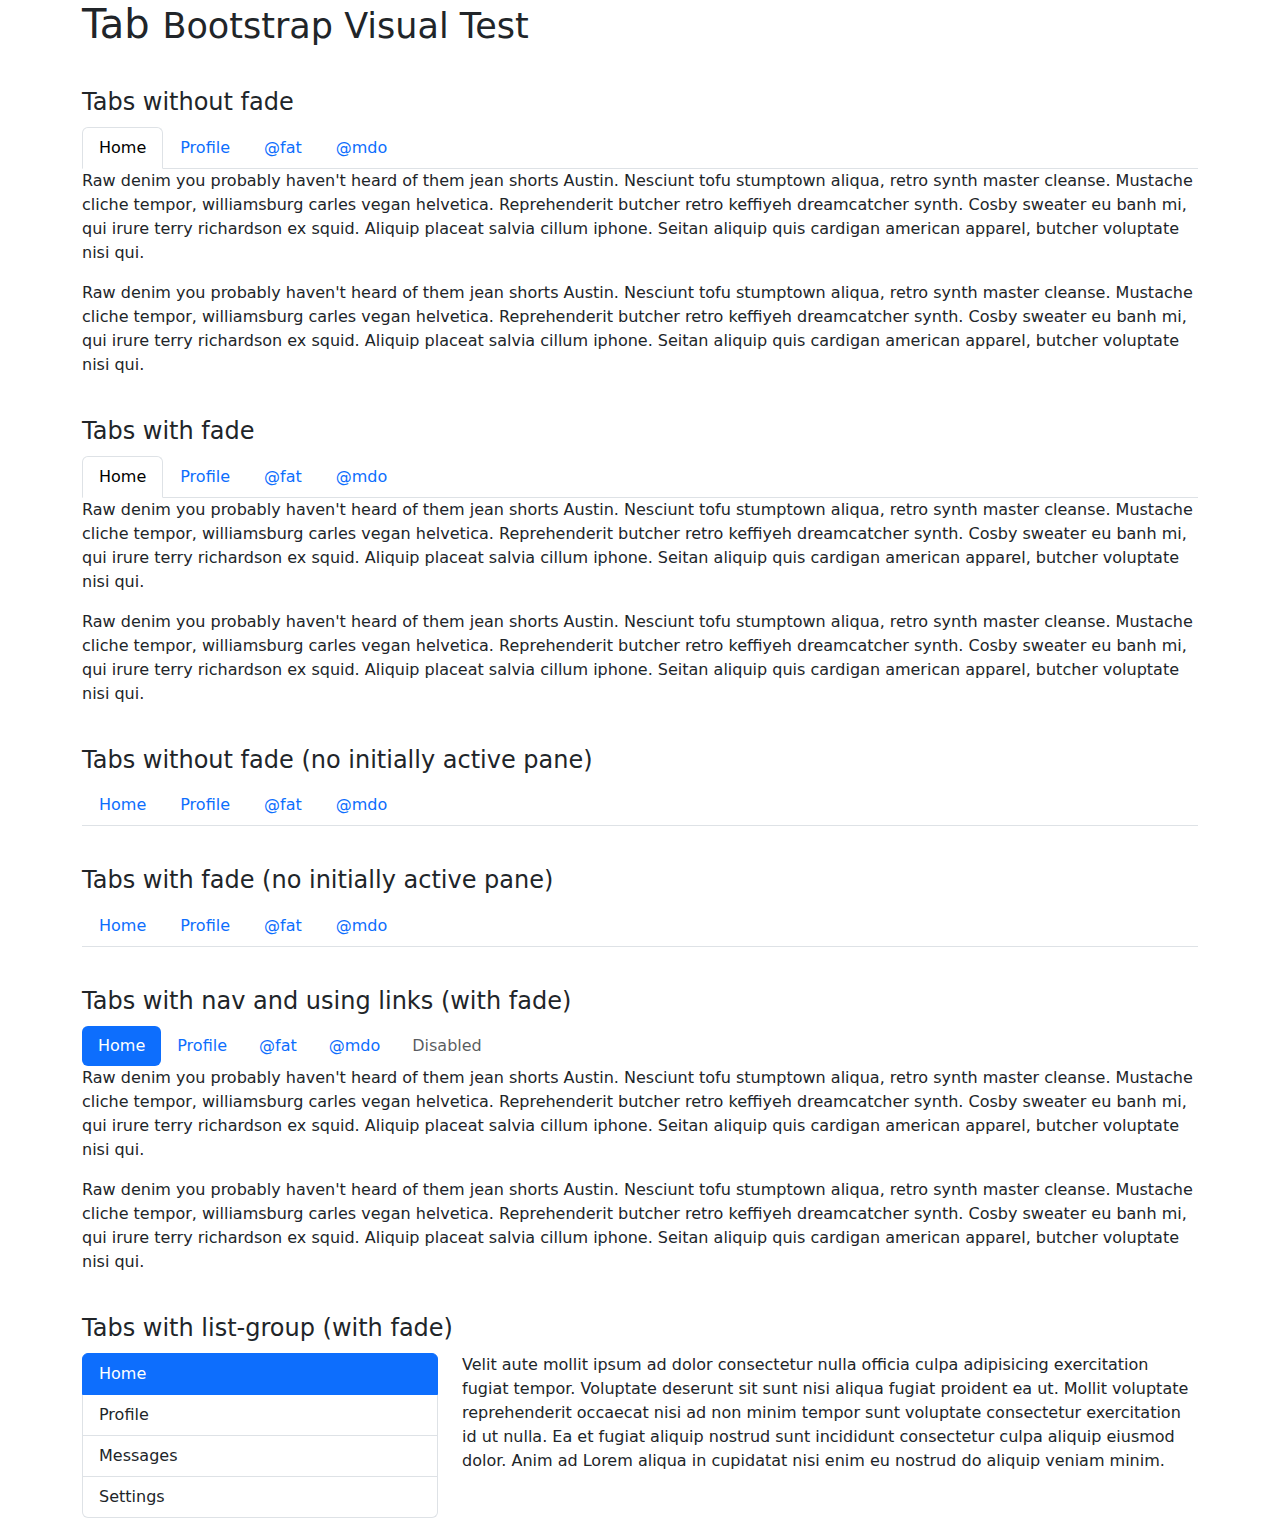
<file: admin/assets/libs/bootstrap/js/tests/visual/tab.html>
<!doctype html>
<html lang="en">
  <head>
    <meta charset="utf-8">
    <meta name="viewport" content="width=device-width, initial-scale=1">
    <link href="../../../dist/css/bootstrap.min.css" rel="stylesheet">
    <title>Tab</title>
    <style>
      h4 {
        margin: 40px 0 10px;
      }
    </style>
  </head>
  <body>
    <div class="container">
      <h1>Tab <small>Bootstrap Visual Test</small></h1>

      <h4>Tabs without fade</h4>

      <ul class="nav nav-tabs" role="tablist">
        <li class="nav-item" role="presentation">
          <button type="button" class="nav-link active" data-bs-toggle="tab" data-bs-target="#home" role="tab" aria-selected="true">Home</button>
        </li>
        <li class="nav-item" role="presentation">
          <button type="button" class="nav-link" data-bs-toggle="tab" data-bs-target="#profile" role="tab">Profile</button>
        </li>
        <li class="nav-item" role="presentation">
          <button type="button" class="nav-link" data-bs-toggle="tab" data-bs-target="#fat" role="tab">@fat</button>
        </li>
        <li class="nav-item" role="presentation">
          <button type="button" class="nav-link" data-bs-toggle="tab" data-bs-target="#mdo" role="tab">@mdo</button>
        </li>
      </ul>

      <div class="tab-content" role="tablist">
        <div class="tab-pane active" id="home" role="tabpanel">
          <p>Raw denim you probably haven't heard of them jean shorts Austin. Nesciunt tofu stumptown aliqua, retro synth master cleanse. Mustache cliche tempor, williamsburg carles vegan helvetica. Reprehenderit butcher retro keffiyeh dreamcatcher synth. Cosby sweater eu banh mi, qui irure terry richardson ex squid. Aliquip placeat salvia cillum iphone. Seitan aliquip quis cardigan american apparel, butcher voluptate nisi qui.</p>
          <p>Raw denim you probably haven't heard of them jean shorts Austin. Nesciunt tofu stumptown aliqua, retro synth master cleanse. Mustache cliche tempor, williamsburg carles vegan helvetica. Reprehenderit butcher retro keffiyeh dreamcatcher synth. Cosby sweater eu banh mi, qui irure terry richardson ex squid. Aliquip placeat salvia cillum iphone. Seitan aliquip quis cardigan american apparel, butcher voluptate nisi qui.</p>
        </div>
        <div class="tab-pane" id="profile" role="tabpanel">
          <p>Food truck fixie locavore, accusamus mcsweeney's marfa nulla single-origin coffee squid. Exercitation +1 labore velit, blog sartorial PBR leggings next level wes anderson artisan four loko farm-to-table craft beer twee. Qui photo booth letterpress, commodo enim craft beer mlkshk aliquip jean shorts ullamco ad vinyl cillum PBR. Homo nostrud organic, assumenda labore aesthetic magna delectus mollit. Keytar helvetica VHS salvia yr, vero magna velit sapiente labore stumptown. Vegan fanny pack odio cillum wes anderson 8-bit, sustainable jean shorts beard ut DIY ethical culpa terry richardson biodiesel. Art party scenester stumptown, tumblr butcher vero sint qui sapiente accusamus tattooed echo park.</p>
          <p>Food truck fixie locavore, accusamus mcsweeney's marfa nulla single-origin coffee squid. Exercitation +1 labore velit, blog sartorial PBR leggings next level wes anderson artisan four loko farm-to-table craft beer twee. Qui photo booth letterpress, commodo enim craft beer mlkshk aliquip jean shorts ullamco ad vinyl cillum PBR. Homo nostrud organic, assumenda labore aesthetic magna delectus mollit. Keytar helvetica VHS salvia yr, vero magna velit sapiente labore stumptown. Vegan fanny pack odio cillum wes anderson 8-bit, sustainable jean shorts beard ut DIY ethical culpa terry richardson biodiesel. Art party scenester stumptown, tumblr butcher vero sint qui sapiente accusamus tattooed echo park.</p>
        </div>
        <div class="tab-pane" id="fat" role="tabpanel">
          <p>Etsy mixtape wayfarers, ethical wes anderson tofu before they sold out mcsweeney's organic lomo retro fanny pack lo-fi farm-to-table readymade. Messenger bag gentrify pitchfork tattooed craft beer, iphone skateboard locavore carles etsy salvia banksy hoodie helvetica. DIY synth PBR banksy irony. Leggings gentrify squid 8-bit cred pitchfork. Williamsburg banh mi whatever gluten-free, carles pitchfork biodiesel fixie etsy retro mlkshk vice blog. Scenester cred you probably haven't heard of them, vinyl craft beer blog stumptown. Pitchfork sustainable tofu synth chambray yr.</p>
          <p>Etsy mixtape wayfarers, ethical wes anderson tofu before they sold out mcsweeney's organic lomo retro fanny pack lo-fi farm-to-table readymade. Messenger bag gentrify pitchfork tattooed craft beer, iphone skateboard locavore carles etsy salvia banksy hoodie helvetica. DIY synth PBR banksy irony. Leggings gentrify squid 8-bit cred pitchfork. Williamsburg banh mi whatever gluten-free, carles pitchfork biodiesel fixie etsy retro mlkshk vice blog. Scenester cred you probably haven't heard of them, vinyl craft beer blog stumptown. Pitchfork sustainable tofu synth chambray yr.</p>
        </div>
        <div class="tab-pane" id="mdo" role="tabpanel">
          <p>Trust fund seitan letterpress, keytar raw denim keffiyeh etsy art party before they sold out master cleanse gluten-free squid scenester freegan cosby sweater. Fanny pack portland seitan DIY, art party locavore wolf cliche high life echo park Austin. Cred vinyl keffiyeh DIY salvia PBR, banh mi before they sold out farm-to-table VHS viral locavore cosby sweater. Lomo wolf viral, mustache readymade thundercats keffiyeh craft beer marfa ethical. Wolf salvia freegan, sartorial keffiyeh echo park vegan.</p>
          <p>Trust fund seitan letterpress, keytar raw denim keffiyeh etsy art party before they sold out master cleanse gluten-free squid scenester freegan cosby sweater. Fanny pack portland seitan DIY, art party locavore wolf cliche high life echo park Austin. Cred vinyl keffiyeh DIY salvia PBR, banh mi before they sold out farm-to-table VHS viral locavore cosby sweater. Lomo wolf viral, mustache readymade thundercats keffiyeh craft beer marfa ethical. Wolf salvia freegan, sartorial keffiyeh echo park vegan.</p>
        </div>
      </div>

      <h4>Tabs with fade</h4>

      <ul class="nav nav-tabs" role="tablist">
        <li class="nav-item" role="presentation">
          <button type="button" class="nav-link active" data-bs-toggle="tab" data-bs-target="#home2" role="tab" aria-selected="true">Home</button>
        </li>
        <li class="nav-item" role="presentation">
          <button type="button" class="nav-link" data-bs-toggle="tab" data-bs-target="#profile2" role="tab">Profile</button>
        </li>
        <li class="nav-item" role="presentation">
          <button type="button" class="nav-link" data-bs-toggle="tab" data-bs-target="#fat2" role="tab">@fat</button>
        </li>
        <li class="nav-item" role="presentation">
          <button type="button" class="nav-link" data-bs-toggle="tab" data-bs-target="#mdo2" role="tab">@mdo</button>
        </li>
      </ul>

      <div class="tab-content" role="tablist">
        <div class="tab-pane fade show active" id="home2" role="tabpanel">
          <p>Raw denim you probably haven't heard of them jean shorts Austin. Nesciunt tofu stumptown aliqua, retro synth master cleanse. Mustache cliche tempor, williamsburg carles vegan helvetica. Reprehenderit butcher retro keffiyeh dreamcatcher synth. Cosby sweater eu banh mi, qui irure terry richardson ex squid. Aliquip placeat salvia cillum iphone. Seitan aliquip quis cardigan american apparel, butcher voluptate nisi qui.</p>
          <p>Raw denim you probably haven't heard of them jean shorts Austin. Nesciunt tofu stumptown aliqua, retro synth master cleanse. Mustache cliche tempor, williamsburg carles vegan helvetica. Reprehenderit butcher retro keffiyeh dreamcatcher synth. Cosby sweater eu banh mi, qui irure terry richardson ex squid. Aliquip placeat salvia cillum iphone. Seitan aliquip quis cardigan american apparel, butcher voluptate nisi qui.</p>
        </div>
        <div class="tab-pane fade" id="profile2" role="tabpanel">
          <p>Food truck fixie locavore, accusamus mcsweeney's marfa nulla single-origin coffee squid. Exercitation +1 labore velit, blog sartorial PBR leggings next level wes anderson artisan four loko farm-to-table craft beer twee. Qui photo booth letterpress, commodo enim craft beer mlkshk aliquip jean shorts ullamco ad vinyl cillum PBR. Homo nostrud organic, assumenda labore aesthetic magna delectus mollit. Keytar helvetica VHS salvia yr, vero magna velit sapiente labore stumptown. Vegan fanny pack odio cillum wes anderson 8-bit, sustainable jean shorts beard ut DIY ethical culpa terry richardson biodiesel. Art party scenester stumptown, tumblr butcher vero sint qui sapiente accusamus tattooed echo park.</p>
          <p>Food truck fixie locavore, accusamus mcsweeney's marfa nulla single-origin coffee squid. Exercitation +1 labore velit, blog sartorial PBR leggings next level wes anderson artisan four loko farm-to-table craft beer twee. Qui photo booth letterpress, commodo enim craft beer mlkshk aliquip jean shorts ullamco ad vinyl cillum PBR. Homo nostrud organic, assumenda labore aesthetic magna delectus mollit. Keytar helvetica VHS salvia yr, vero magna velit sapiente labore stumptown. Vegan fanny pack odio cillum wes anderson 8-bit, sustainable jean shorts beard ut DIY ethical culpa terry richardson biodiesel. Art party scenester stumptown, tumblr butcher vero sint qui sapiente accusamus tattooed echo park.</p>
        </div>
        <div class="tab-pane fade" id="fat2" role="tabpanel">
          <p>Etsy mixtape wayfarers, ethical wes anderson tofu before they sold out mcsweeney's organic lomo retro fanny pack lo-fi farm-to-table readymade. Messenger bag gentrify pitchfork tattooed craft beer, iphone skateboard locavore carles etsy salvia banksy hoodie helvetica. DIY synth PBR banksy irony. Leggings gentrify squid 8-bit cred pitchfork. Williamsburg banh mi whatever gluten-free, carles pitchfork biodiesel fixie etsy retro mlkshk vice blog. Scenester cred you probably haven't heard of them, vinyl craft beer blog stumptown. Pitchfork sustainable tofu synth chambray yr.</p>
          <p>Etsy mixtape wayfarers, ethical wes anderson tofu before they sold out mcsweeney's organic lomo retro fanny pack lo-fi farm-to-table readymade. Messenger bag gentrify pitchfork tattooed craft beer, iphone skateboard locavore carles etsy salvia banksy hoodie helvetica. DIY synth PBR banksy irony. Leggings gentrify squid 8-bit cred pitchfork. Williamsburg banh mi whatever gluten-free, carles pitchfork biodiesel fixie etsy retro mlkshk vice blog. Scenester cred you probably haven't heard of them, vinyl craft beer blog stumptown. Pitchfork sustainable tofu synth chambray yr.</p>
        </div>
        <div class="tab-pane fade" id="mdo2" role="tabpanel">
          <p>Trust fund seitan letterpress, keytar raw denim keffiyeh etsy art party before they sold out master cleanse gluten-free squid scenester freegan cosby sweater. Fanny pack portland seitan DIY, art party locavore wolf cliche high life echo park Austin. Cred vinyl keffiyeh DIY salvia PBR, banh mi before they sold out farm-to-table VHS viral locavore cosby sweater. Lomo wolf viral, mustache readymade thundercats keffiyeh craft beer marfa ethical. Wolf salvia freegan, sartorial keffiyeh echo park vegan.</p>
          <p>Trust fund seitan letterpress, keytar raw denim keffiyeh etsy art party before they sold out master cleanse gluten-free squid scenester freegan cosby sweater. Fanny pack portland seitan DIY, art party locavore wolf cliche high life echo park Austin. Cred vinyl keffiyeh DIY salvia PBR, banh mi before they sold out farm-to-table VHS viral locavore cosby sweater. Lomo wolf viral, mustache readymade thundercats keffiyeh craft beer marfa ethical. Wolf salvia freegan, sartorial keffiyeh echo park vegan.</p>
        </div>
      </div>

      <h4>Tabs without fade (no initially active pane)</h4>

      <ul class="nav nav-tabs" role="tablist">
        <li class="nav-item" role="presentation">
          <button type="button" class="nav-link" data-bs-toggle="tab" data-bs-target="#home3" role="tab">Home</button>
        </li>
        <li class="nav-item" role="presentation">
          <button type="button" class="nav-link" data-bs-toggle="tab" data-bs-target="#profile3" role="tab">Profile</button>
        </li>
        <li class="nav-item" role="presentation">
          <button type="button" class="nav-link" data-bs-toggle="tab" data-bs-target="#fat3" role="tab">@fat</button>
        </li>
        <li class="nav-item" role="presentation">
          <button type="button" class="nav-link" data-bs-toggle="tab" data-bs-target="#mdo3" role="tab">@mdo</button>
        </li>
      </ul>

      <div class="tab-content" role="tablist">
        <div class="tab-pane" id="home3" role="tabpanel">
          <p>Raw denim you probably haven't heard of them jean shorts Austin. Nesciunt tofu stumptown aliqua, retro synth master cleanse. Mustache cliche tempor, williamsburg carles vegan helvetica. Reprehenderit butcher retro keffiyeh dreamcatcher synth. Cosby sweater eu banh mi, qui irure terry richardson ex squid. Aliquip placeat salvia cillum iphone. Seitan aliquip quis cardigan american apparel, butcher voluptate nisi qui.</p>
          <p>Raw denim you probably haven't heard of them jean shorts Austin. Nesciunt tofu stumptown aliqua, retro synth master cleanse. Mustache cliche tempor, williamsburg carles vegan helvetica. Reprehenderit butcher retro keffiyeh dreamcatcher synth. Cosby sweater eu banh mi, qui irure terry richardson ex squid. Aliquip placeat salvia cillum iphone. Seitan aliquip quis cardigan american apparel, butcher voluptate nisi qui.</p>
        </div>
        <div class="tab-pane" id="profile3" role="tabpanel">
          <p>Food truck fixie locavore, accusamus mcsweeney's marfa nulla single-origin coffee squid. Exercitation +1 labore velit, blog sartorial PBR leggings next level wes anderson artisan four loko farm-to-table craft beer twee. Qui photo booth letterpress, commodo enim craft beer mlkshk aliquip jean shorts ullamco ad vinyl cillum PBR. Homo nostrud organic, assumenda labore aesthetic magna delectus mollit. Keytar helvetica VHS salvia yr, vero magna velit sapiente labore stumptown. Vegan fanny pack odio cillum wes anderson 8-bit, sustainable jean shorts beard ut DIY ethical culpa terry richardson biodiesel. Art party scenester stumptown, tumblr butcher vero sint qui sapiente accusamus tattooed echo park.</p>
          <p>Food truck fixie locavore, accusamus mcsweeney's marfa nulla single-origin coffee squid. Exercitation +1 labore velit, blog sartorial PBR leggings next level wes anderson artisan four loko farm-to-table craft beer twee. Qui photo booth letterpress, commodo enim craft beer mlkshk aliquip jean shorts ullamco ad vinyl cillum PBR. Homo nostrud organic, assumenda labore aesthetic magna delectus mollit. Keytar helvetica VHS salvia yr, vero magna velit sapiente labore stumptown. Vegan fanny pack odio cillum wes anderson 8-bit, sustainable jean shorts beard ut DIY ethical culpa terry richardson biodiesel. Art party scenester stumptown, tumblr butcher vero sint qui sapiente accusamus tattooed echo park.</p>
        </div>
        <div class="tab-pane" id="fat3" role="tabpanel">
          <p>Etsy mixtape wayfarers, ethical wes anderson tofu before they sold out mcsweeney's organic lomo retro fanny pack lo-fi farm-to-table readymade. Messenger bag gentrify pitchfork tattooed craft beer, iphone skateboard locavore carles etsy salvia banksy hoodie helvetica. DIY synth PBR banksy irony. Leggings gentrify squid 8-bit cred pitchfork. Williamsburg banh mi whatever gluten-free, carles pitchfork biodiesel fixie etsy retro mlkshk vice blog. Scenester cred you probably haven't heard of them, vinyl craft beer blog stumptown. Pitchfork sustainable tofu synth chambray yr.</p>
          <p>Etsy mixtape wayfarers, ethical wes anderson tofu before they sold out mcsweeney's organic lomo retro fanny pack lo-fi farm-to-table readymade. Messenger bag gentrify pitchfork tattooed craft beer, iphone skateboard locavore carles etsy salvia banksy hoodie helvetica. DIY synth PBR banksy irony. Leggings gentrify squid 8-bit cred pitchfork. Williamsburg banh mi whatever gluten-free, carles pitchfork biodiesel fixie etsy retro mlkshk vice blog. Scenester cred you probably haven't heard of them, vinyl craft beer blog stumptown. Pitchfork sustainable tofu synth chambray yr.</p>
        </div>
        <div class="tab-pane" id="mdo3" role="tabpanel">
          <p>Trust fund seitan letterpress, keytar raw denim keffiyeh etsy art party before they sold out master cleanse gluten-free squid scenester freegan cosby sweater. Fanny pack portland seitan DIY, art party locavore wolf cliche high life echo park Austin. Cred vinyl keffiyeh DIY salvia PBR, banh mi before they sold out farm-to-table VHS viral locavore cosby sweater. Lomo wolf viral, mustache readymade thundercats keffiyeh craft beer marfa ethical. Wolf salvia freegan, sartorial keffiyeh echo park vegan.</p>
          <p>Trust fund seitan letterpress, keytar raw denim keffiyeh etsy art party before they sold out master cleanse gluten-free squid scenester freegan cosby sweater. Fanny pack portland seitan DIY, art party locavore wolf cliche high life echo park Austin. Cred vinyl keffiyeh DIY salvia PBR, banh mi before they sold out farm-to-table VHS viral locavore cosby sweater. Lomo wolf viral, mustache readymade thundercats keffiyeh craft beer marfa ethical. Wolf salvia freegan, sartorial keffiyeh echo park vegan.</p>
        </div>
      </div>

      <h4>Tabs with fade (no initially active pane)</h4>

      <ul class="nav nav-tabs" role="tablist">
        <li class="nav-item" role="presentation">
          <button type="button" class="nav-link" data-bs-toggle="tab" data-bs-target="#home4" role="tab">Home</button>
        </li>
        <li class="nav-item" role="presentation">
          <button type="button" class="nav-link" data-bs-toggle="tab" data-bs-target="#profile4" role="tab">Profile</button>
        </li>
        <li class="nav-item" role="presentation">
          <button type="button" class="nav-link" data-bs-toggle="tab" data-bs-target="#fat4" role="tab">@fat</button>
        </li>
        <li class="nav-item" role="presentation">
          <button type="button" class="nav-link" data-bs-toggle="tab" data-bs-target="#mdo4" role="tab">@mdo</button>
        </li>
      </ul>

      <div class="tab-content">
        <div class="tab-pane fade" id="home4" role="tabpanel">
          <p>Raw denim you probably haven't heard of them jean shorts Austin. Nesciunt tofu stumptown aliqua, retro synth master cleanse. Mustache cliche tempor, williamsburg carles vegan helvetica. Reprehenderit butcher retro keffiyeh dreamcatcher synth. Cosby sweater eu banh mi, qui irure terry richardson ex squid. Aliquip placeat salvia cillum iphone. Seitan aliquip quis cardigan american apparel, butcher voluptate nisi qui.</p>
          <p>Raw denim you probably haven't heard of them jean shorts Austin. Nesciunt tofu stumptown aliqua, retro synth master cleanse. Mustache cliche tempor, williamsburg carles vegan helvetica. Reprehenderit butcher retro keffiyeh dreamcatcher synth. Cosby sweater eu banh mi, qui irure terry richardson ex squid. Aliquip placeat salvia cillum iphone. Seitan aliquip quis cardigan american apparel, butcher voluptate nisi qui.</p>
        </div>
        <div class="tab-pane fade" id="profile4" role="tabpanel">
          <p>Food truck fixie locavore, accusamus mcsweeney's marfa nulla single-origin coffee squid. Exercitation +1 labore velit, blog sartorial PBR leggings next level wes anderson artisan four loko farm-to-table craft beer twee. Qui photo booth letterpress, commodo enim craft beer mlkshk aliquip jean shorts ullamco ad vinyl cillum PBR. Homo nostrud organic, assumenda labore aesthetic magna delectus mollit. Keytar helvetica VHS salvia yr, vero magna velit sapiente labore stumptown. Vegan fanny pack odio cillum wes anderson 8-bit, sustainable jean shorts beard ut DIY ethical culpa terry richardson biodiesel. Art party scenester stumptown, tumblr butcher vero sint qui sapiente accusamus tattooed echo park.</p>
          <p>Food truck fixie locavore, accusamus mcsweeney's marfa nulla single-origin coffee squid. Exercitation +1 labore velit, blog sartorial PBR leggings next level wes anderson artisan four loko farm-to-table craft beer twee. Qui photo booth letterpress, commodo enim craft beer mlkshk aliquip jean shorts ullamco ad vinyl cillum PBR. Homo nostrud organic, assumenda labore aesthetic magna delectus mollit. Keytar helvetica VHS salvia yr, vero magna velit sapiente labore stumptown. Vegan fanny pack odio cillum wes anderson 8-bit, sustainable jean shorts beard ut DIY ethical culpa terry richardson biodiesel. Art party scenester stumptown, tumblr butcher vero sint qui sapiente accusamus tattooed echo park.</p>
        </div>
        <div class="tab-pane fade" id="fat4" role="tabpanel">
          <p>Etsy mixtape wayfarers, ethical wes anderson tofu before they sold out mcsweeney's organic lomo retro fanny pack lo-fi farm-to-table readymade. Messenger bag gentrify pitchfork tattooed craft beer, iphone skateboard locavore carles etsy salvia banksy hoodie helvetica. DIY synth PBR banksy irony. Leggings gentrify squid 8-bit cred pitchfork. Williamsburg banh mi whatever gluten-free, carles pitchfork biodiesel fixie etsy retro mlkshk vice blog. Scenester cred you probably haven't heard of them, vinyl craft beer blog stumptown. Pitchfork sustainable tofu synth chambray yr.</p>
          <p>Etsy mixtape wayfarers, ethical wes anderson tofu before they sold out mcsweeney's organic lomo retro fanny pack lo-fi farm-to-table readymade. Messenger bag gentrify pitchfork tattooed craft beer, iphone skateboard locavore carles etsy salvia banksy hoodie helvetica. DIY synth PBR banksy irony. Leggings gentrify squid 8-bit cred pitchfork. Williamsburg banh mi whatever gluten-free, carles pitchfork biodiesel fixie etsy retro mlkshk vice blog. Scenester cred you probably haven't heard of them, vinyl craft beer blog stumptown. Pitchfork sustainable tofu synth chambray yr.</p>
        </div>
        <div class="tab-pane fade" id="mdo4" role="tabpanel">
          <p>Trust fund seitan letterpress, keytar raw denim keffiyeh etsy art party before they sold out master cleanse gluten-free squid scenester freegan cosby sweater. Fanny pack portland seitan DIY, art party locavore wolf cliche high life echo park Austin. Cred vinyl keffiyeh DIY salvia PBR, banh mi before they sold out farm-to-table VHS viral locavore cosby sweater. Lomo wolf viral, mustache readymade thundercats keffiyeh craft beer marfa ethical. Wolf salvia freegan, sartorial keffiyeh echo park vegan.</p>
          <p>Trust fund seitan letterpress, keytar raw denim keffiyeh etsy art party before they sold out master cleanse gluten-free squid scenester freegan cosby sweater. Fanny pack portland seitan DIY, art party locavore wolf cliche high life echo park Austin. Cred vinyl keffiyeh DIY salvia PBR, banh mi before they sold out farm-to-table VHS viral locavore cosby sweater. Lomo wolf viral, mustache readymade thundercats keffiyeh craft beer marfa ethical. Wolf salvia freegan, sartorial keffiyeh echo park vegan.</p>
        </div>
      </div>

      <h4>Tabs with nav and using links (with fade)</h4>
      <nav>
          <div class="nav nav-pills" id="nav-tab" role="tablist">
          <a class="nav-link nav-item active" role="tab" data-bs-toggle="tab" href="#home5">Home</a>
          <a class="nav-link nav-item" role="tab" data-bs-toggle="tab" href="#profile5">Profile</a>
          <a class="nav-link nav-item" role="tab" data-bs-toggle="tab" href="#fat5">@fat</a>
          <a class="nav-link nav-item" role="tab" data-bs-toggle="tab" href="#mdo5">@mdo</a>
          <a class="nav-link nav-item disabled" role="tab" href="#">Disabled</a>
        </div>
      </nav>

      <div class="tab-content">
        <div class="tab-pane fade show active" id="home5" role="tabpanel">
          <p>Raw denim you probably haven't heard of them jean shorts Austin. Nesciunt tofu stumptown aliqua, retro synth master cleanse. Mustache cliche tempor, williamsburg carles vegan helvetica. Reprehenderit butcher retro keffiyeh dreamcatcher synth. Cosby sweater eu banh mi, qui irure terry richardson ex squid. Aliquip placeat salvia cillum iphone. Seitan aliquip quis cardigan american apparel, butcher voluptate nisi qui.</p>
          <p>Raw denim you probably haven't heard of them jean shorts Austin. Nesciunt tofu stumptown aliqua, retro synth master cleanse. Mustache cliche tempor, williamsburg carles vegan helvetica. Reprehenderit butcher retro keffiyeh dreamcatcher synth. Cosby sweater eu banh mi, qui irure terry richardson ex squid. Aliquip placeat salvia cillum iphone. Seitan aliquip quis cardigan american apparel, butcher voluptate nisi qui.</p>
        </div>
        <div class="tab-pane fade" id="profile5" role="tabpanel">
          <p>Raw denim you probably haven't heard of them jean shorts Austin. Nesciunt tofu stumptown aliqua, retro synth master cleanse. Mustache cliche tempor, williamsburg carles vegan helvetica. Reprehenderit butcher retro keffiyeh dreamcatcher synth. Cosby sweater eu banh mi, qui irure terry richardson ex squid. Aliquip placeat salvia cillum iphone. Seitan aliquip quis cardigan american apparel, butcher voluptate nisi qui.</p>
          <p>Raw denim you probably haven't heard of them jean shorts Austin. Nesciunt tofu stumptown aliqua, retro synth master cleanse. Mustache cliche tempor, williamsburg carles vegan helvetica. Reprehenderit butcher retro keffiyeh dreamcatcher synth. Cosby sweater eu banh mi, qui irure terry richardson ex squid. Aliquip placeat salvia cillum iphone. Seitan aliquip quis cardigan american apparel, butcher voluptate nisi qui.</p>
        </div>
        <div class="tab-pane fade" id="fat5" role="tabpanel">
          <p>Etsy mixtape wayfarers, ethical wes anderson tofu before they sold out mcsweeney's organic lomo retro fanny pack lo-fi farm-to-table readymade. Messenger bag gentrify pitchfork tattooed craft beer, iphone skateboard locavore carles etsy salvia banksy hoodie helvetica. DIY synth PBR banksy irony. Leggings gentrify squid 8-bit cred pitchfork. Williamsburg banh mi whatever gluten-free, carles pitchfork biodiesel fixie etsy retro mlkshk vice blog. Scenester cred you probably haven't heard of them, vinyl craft beer blog stumptown. Pitchfork sustainable tofu synth chambray yr.</p>
          <p>Etsy mixtape wayfarers, ethical wes anderson tofu before they sold out mcsweeney's organic lomo retro fanny pack lo-fi farm-to-table readymade. Messenger bag gentrify pitchfork tattooed craft beer, iphone skateboard locavore carles etsy salvia banksy hoodie helvetica. DIY synth PBR banksy irony. Leggings gentrify squid 8-bit cred pitchfork. Williamsburg banh mi whatever gluten-free, carles pitchfork biodiesel fixie etsy retro mlkshk vice blog. Scenester cred you probably haven't heard of them, vinyl craft beer blog stumptown. Pitchfork sustainable tofu synth chambray yr.</p>
        </div>
        <div class="tab-pane fade" id="mdo5" role="tabpanel">
          <p>Trust fund seitan letterpress, keytar raw denim keffiyeh etsy art party before they sold out master cleanse gluten-free squid scenester freegan cosby sweater. Fanny pack portland seitan DIY, art party locavore wolf cliche high life echo park Austin. Cred vinyl keffiyeh DIY salvia PBR, banh mi before they sold out farm-to-table VHS viral locavore cosby sweater. Lomo wolf viral, mustache readymade thundercats keffiyeh craft beer marfa ethical. Wolf salvia freegan, sartorial keffiyeh echo park vegan.</p>
          <p>Trust fund seitan letterpress, keytar raw denim keffiyeh etsy art party before they sold out master cleanse gluten-free squid scenester freegan cosby sweater. Fanny pack portland seitan DIY, art party locavore wolf cliche high life echo park Austin. Cred vinyl keffiyeh DIY salvia PBR, banh mi before they sold out farm-to-table VHS viral locavore cosby sweater. Lomo wolf viral, mustache readymade thundercats keffiyeh craft beer marfa ethical. Wolf salvia freegan, sartorial keffiyeh echo park vegan.</p>
        </div>
      </div>

      <h4>Tabs with list-group (with fade)</h4>
      <div class="row">
        <div class="col-4">
          <div class="list-group" id="list-tab" role="tablist">
            <button type="button" class="list-group-item list-group-item-action active" id="list-home-list" data-bs-toggle="tab" data-bs-target="#list-home" role="tab" aria-controls="list-home" aria-selected="true">Home</button>
            <button type="button"  class="list-group-item list-group-item-action" id="list-profile-list" data-bs-toggle="tab" data-bs-target="#list-profile" role="tab" aria-controls="list-profile">Profile</button>
            <button type="button"  class="list-group-item list-group-item-action" id="list-messages-list" data-bs-toggle="tab" data-bs-target="#list-messages" role="tab" aria-controls="list-messages">Messages</button>
            <button type="button"  class="list-group-item list-group-item-action" id="list-settings-list" data-bs-toggle="tab" data-bs-target="#list-settings" role="tab" aria-controls="list-settings">Settings</button>
          </div>
        </div>
        <div class="col-8">
          <div class="tab-content" id="nav-tabContent">
            <div class="tab-pane fade show active" id="list-home" role="tabpanel" aria-labelledby="list-home-list">
              <p>Velit aute mollit ipsum ad dolor consectetur nulla officia culpa adipisicing exercitation fugiat tempor. Voluptate deserunt sit sunt nisi aliqua fugiat proident ea ut. Mollit voluptate reprehenderit occaecat nisi ad non minim tempor sunt voluptate consectetur exercitation id ut nulla. Ea et fugiat aliquip nostrud sunt incididunt consectetur culpa aliquip eiusmod dolor. Anim ad Lorem aliqua in cupidatat nisi enim eu nostrud do aliquip veniam minim.</p>
            </div>
            <div class="tab-pane fade" id="list-profile" role="tabpanel" aria-labelledby="list-profile-list">
              <p>Cupidatat quis ad sint excepteur laborum in esse qui. Et excepteur consectetur ex nisi eu do cillum ad laborum. Mollit et eu officia dolore sunt Lorem culpa qui commodo velit ex amet id ex. Officia anim incididunt laboris deserunt anim aute dolor incididunt veniam aute dolore do exercitation. Dolor nisi culpa ex ad irure in elit eu dolore. Ad laboris ipsum reprehenderit irure non commodo enim culpa commodo veniam incididunt veniam ad.</p>
            </div>
            <div class="tab-pane fade" id="list-messages" role="tabpanel" aria-labelledby="list-messages-list">
              <p>Ut ut do pariatur aliquip aliqua aliquip exercitation do nostrud commodo reprehenderit aute ipsum voluptate. Irure Lorem et laboris nostrud amet cupidatat cupidatat anim do ut velit mollit consequat enim tempor. Consectetur est minim nostrud nostrud consectetur irure labore voluptate irure. Ipsum id Lorem sit sint voluptate est pariatur eu ad cupidatat et deserunt culpa sit eiusmod deserunt. Consectetur et fugiat anim do eiusmod aliquip nulla laborum elit adipisicing pariatur cillum.</p>
            </div>
            <div class="tab-pane fade" id="list-settings" role="tabpanel" aria-labelledby="list-settings-list">
              <p>Irure enim occaecat labore sit qui aliquip reprehenderit amet velit. Deserunt ullamco ex elit nostrud ut dolore nisi officia magna sit occaecat laboris sunt dolor. Nisi eu minim cillum occaecat aute est cupidatat aliqua labore aute occaecat ea aliquip sunt amet. Aute mollit dolor ut exercitation irure commodo non amet consectetur quis amet culpa. Quis ullamco nisi amet qui aute irure eu. Magna labore dolor quis ex labore id nostrud deserunt dolor eiusmod eu pariatur culpa mollit in irure.</p>
            </div>
          </div>
        </div>
      </div>
    </div>

    <script src="../../../dist/js/bootstrap.bundle.js"></script>
  </body>
</html>
</file>
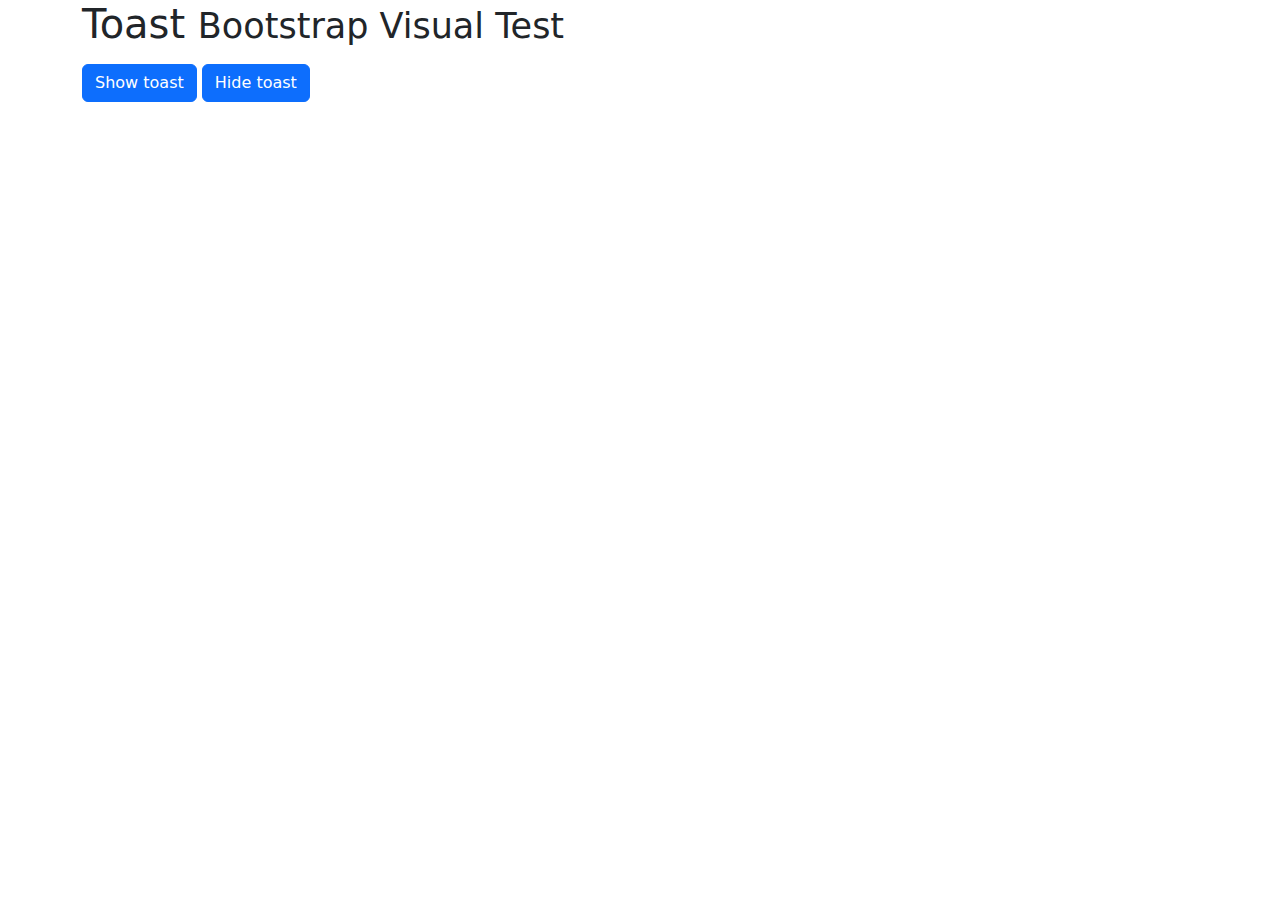
<file: admin/assets/libs/bootstrap/js/tests/visual/toast.html>
<!doctype html>
<html lang="en">
  <head>
    <meta charset="utf-8">
    <meta name="viewport" content="width=device-width, initial-scale=1">
    <link href="../../../dist/css/bootstrap.min.css" rel="stylesheet">
    <title>Toast</title>
    <style>
      .notifications {
        position: absolute;
        top: 10px;
        right: 10px;
      }
    </style>
  </head>
  <body>
    <div class="container">
      <h1>Toast <small>Bootstrap Visual Test</small></h1>

      <div class="row mt-3">
        <div class="col-md-12">
          <button id="btnShowToast" class="btn btn-primary">Show toast</button>
          <button id="btnHideToast" class="btn btn-primary">Hide toast</button>
        </div>
      </div>
    </div>

    <div class="notifications">
      <div id="toastAutoHide" class="toast" role="alert" aria-live="assertive" aria-atomic="true" data-bs-delay="2000">
        <div class="toast-header">
          <span class="d-block bg-primary rounded me-2" style="width: 20px; height: 20px;"></span>
          <strong class="me-auto">Bootstrap</strong>
          <small>11 mins ago</small>
        </div>
        <div class="toast-body">
          Hello, world! This is a toast message with <strong>autohide</strong> in 2 seconds
        </div>
      </div>

      <div class="toast" data-bs-autohide="false" role="alert" aria-live="assertive" aria-atomic="true">
        <div class="toast-header">
          <span class="d-block bg-primary rounded me-2" style="width: 20px; height: 20px;"></span>
          <strong class="me-auto">Bootstrap</strong>
          <small class="text-muted">2 seconds ago</small>
          <button type="button" class="ms-2 mb-1 btn-close" data-bs-dismiss="toast" aria-label="Close"></button>
        </div>
        <div class="toast-body">
          Heads up, toasts will stack automatically
        </div>
      </div>
    </div>

    <script src="../../../dist/js/bootstrap.bundle.js"></script>
    <script>
      /* global bootstrap: false */

      window.addEventListener('load', () => {
        document.querySelectorAll('.toast').forEach(toastEl => new bootstrap.Toast(toastEl))

        document.getElementById('btnShowToast').addEventListener('click', () => {
          document.querySelectorAll('.toast').forEach(toastEl => bootstrap.Toast.getInstance(toastEl).show())
        })

        document.getElementById('btnHideToast').addEventListener('click', () => {
          document.querySelectorAll('.toast').forEach(toastEl => bootstrap.Toast.getInstance(toastEl).hide())
        })
      })
    </script>
  </body>
</html>
</file>
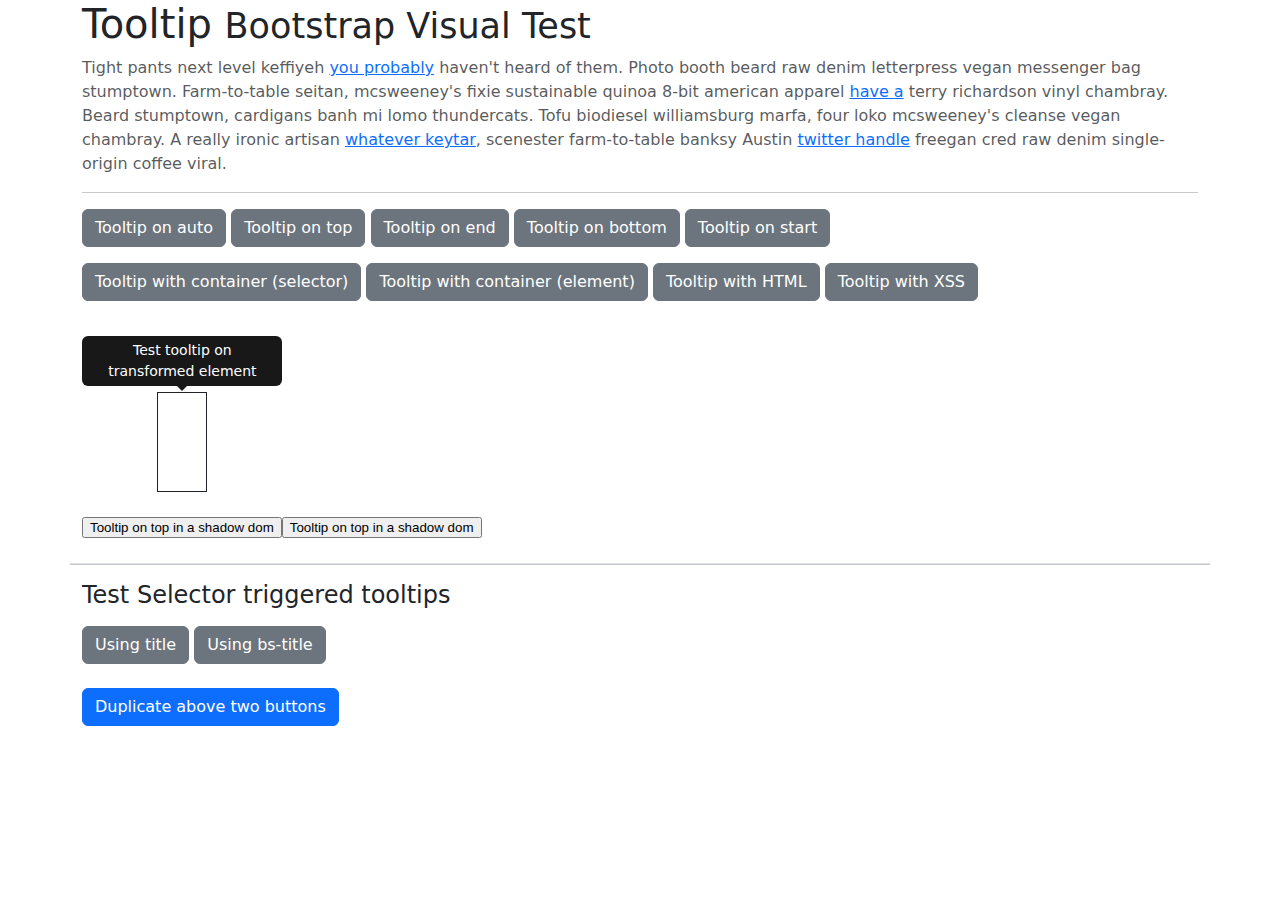
<file: admin/assets/libs/bootstrap/js/tests/visual/tooltip.html>
<!doctype html>
<html lang="en">
  <head>
    <meta charset="utf-8">
    <meta name="viewport" content="width=device-width, initial-scale=1">
    <link href="../../../dist/css/bootstrap.min.css" rel="stylesheet">
    <title>Tooltip</title>
    <style>
      #target {
        border: 1px solid;
        width: 100px;
        height: 50px;
        margin-left: 50px;
        transform: rotate(270deg);
        margin-top: 100px;
      }
    </style>
  </head>
  <body>
    <div class="container">
      <h1>Tooltip <small>Bootstrap Visual Test</small></h1>

      <p class="text-muted">Tight pants next level keffiyeh <a href="#" data-bs-toggle="tooltip" title="Default tooltip">you probably</a> haven't heard of them. Photo booth beard raw denim letterpress vegan messenger bag stumptown. Farm-to-table seitan, mcsweeney's fixie sustainable quinoa 8-bit american apparel <a href="#" data-bs-toggle="tooltip" title="Another tooltip">have a</a> terry richardson vinyl chambray. Beard stumptown, cardigans banh mi lomo thundercats. Tofu biodiesel williamsburg marfa, four loko mcsweeney's cleanse vegan chambray. A really ironic artisan <a href="#" data-bs-toggle="tooltip" title="Another one here too">whatever keytar</a>, scenester farm-to-table banksy Austin <a href="#" data-bs-toggle="tooltip" title="The last tip!">twitter handle</a> freegan cred raw denim single-origin coffee viral.</p>

      <hr>

      <div class="row">
        <p>
          <button type="button" class="btn btn-secondary" data-bs-toggle="tooltip" data-bs-placement="auto" title="Tooltip on auto">
            Tooltip on auto
          </button>
          <button type="button" class="btn btn-secondary" data-bs-toggle="tooltip" data-bs-placement="top" title="Tooltip on top">
            Tooltip on top
          </button>
          <button type="button" class="btn btn-secondary" data-bs-toggle="tooltip" data-bs-placement="right" title="Tooltip on right">
            Tooltip on end
          </button>
          <button type="button" class="btn btn-secondary" data-bs-toggle="tooltip" data-bs-placement="bottom" title="Tooltip on bottom">
            Tooltip on bottom
          </button>
          <button type="button" class="btn btn-secondary" data-bs-toggle="tooltip" data-bs-placement="left" title="Tooltip on left">
            Tooltip on start
          </button>
        </p>
      </div>
      <div class="row">
        <p>
          <button type="button" class="btn btn-secondary" data-bs-toggle="tooltip" data-bs-placement="left" title="Tooltip with container (selector)" data-bs-container="#customContainer">
            Tooltip with container (selector)
          </button>
          <button id="tooltipElement" type="button" class="btn btn-secondary" data-bs-placement="left" title="Tooltip with container (element)">
            Tooltip with container (element)
          </button>
          <button type="button" class="btn btn-secondary" data-bs-toggle="tooltip" data-bs-html="true" title="<em>Tooltip</em> <u>with</u> <b>HTML</b>">
            Tooltip with HTML
          </button>
          <button type="button" class="btn btn-secondary" data-bs-toggle="tooltip" data-bs-placement="left" title="Tooltip with XSS" data-bs-container="<img src=1 onerror=alert(123)>">
            Tooltip with XSS
          </button>
        </p>
      </div>
      <div class="row">
        <div class="col-sm-3">
          <div id="target" title="Test tooltip on transformed element"></div>
        </div>
        <div id="shadow" class="pt-5"></div>
      </div>
      <div id="customContainer"></div>

      <div class="row mt-4 border-top">
        <hr>
        <div class="h4">Test Selector triggered tooltips</div>
        <div id="wrapperTriggeredBySelector">
          <div class="py-2 selectorButtonsBlock">
            <button type="button" class="btn btn-secondary bs-dynamic-tooltip" title="random title">Using title</button>
            <button type="button" class="btn btn-secondary bs-dynamic-tooltip" data-bs-title="random title">Using bs-title</button>
          </div>

        </div>
        <div class="mt-3">
          <button type="button" class="btn btn-primary" onclick="duplicateButtons()">Duplicate above two buttons</button>
        </div>
      </div>
    </div>

    <script src="../../../dist/js/bootstrap.bundle.js"></script>
    <script>
      /* global bootstrap: false */

      if (typeof document.body.attachShadow === 'function') {
        const shadowRoot = document.getElementById('shadow').attachShadow({ mode: 'open' })
        shadowRoot.innerHTML =
          '<button id="firstShadowTooltip" type="button" class="btn btn-secondary" data-bs-toggle="tooltip" data-bs-placement="top" title="Tooltip on top in a shadow dom">' +
          '  Tooltip on top in a shadow dom' +
          '</button>' +
          '<button id="secondShadowTooltip" type="button" class="btn btn-secondary" data-bs-toggle="tooltip" data-bs-placement="top" title="Tooltip on top in a shadow dom with container option">' +
          '  Tooltip on top in a shadow dom' +
          '</button>'

        new bootstrap.Tooltip(shadowRoot.firstChild)
        new bootstrap.Tooltip(shadowRoot.getElementById('secondShadowTooltip'), {
          container: shadowRoot
        })
      }

      new bootstrap.Tooltip('#tooltipElement', {
        container: '#customContainer'
      })

      const targetTooltip = new bootstrap.Tooltip('#target', {
        placement: 'top',
        trigger: 'manual'
      })
      targetTooltip.show()

      document.querySelectorAll('[data-bs-toggle="tooltip"]').forEach(tooltipEl => new bootstrap.Tooltip(tooltipEl))
    </script>

    <script>
      /* global bootstrap: false */

      new bootstrap.Tooltip('#wrapperTriggeredBySelector', {
        animation: false,
        selector: '.bs-dynamic-tooltip'
      })

      /* eslint-disable no-unused-vars */
      function duplicateButtons() {
        const buttonsBlock = document.querySelector('.selectorButtonsBlock')// get first
        const buttonsBlockClone = buttonsBlock.cloneNode(true)
        buttonsBlockClone.innerHTML += new Date().toLocaleString()
        document.querySelector('#wrapperTriggeredBySelector').append(buttonsBlockClone)
      }
      /* eslint-enable no-unused-vars */
    </script>

  </body>
</html>
</file>
